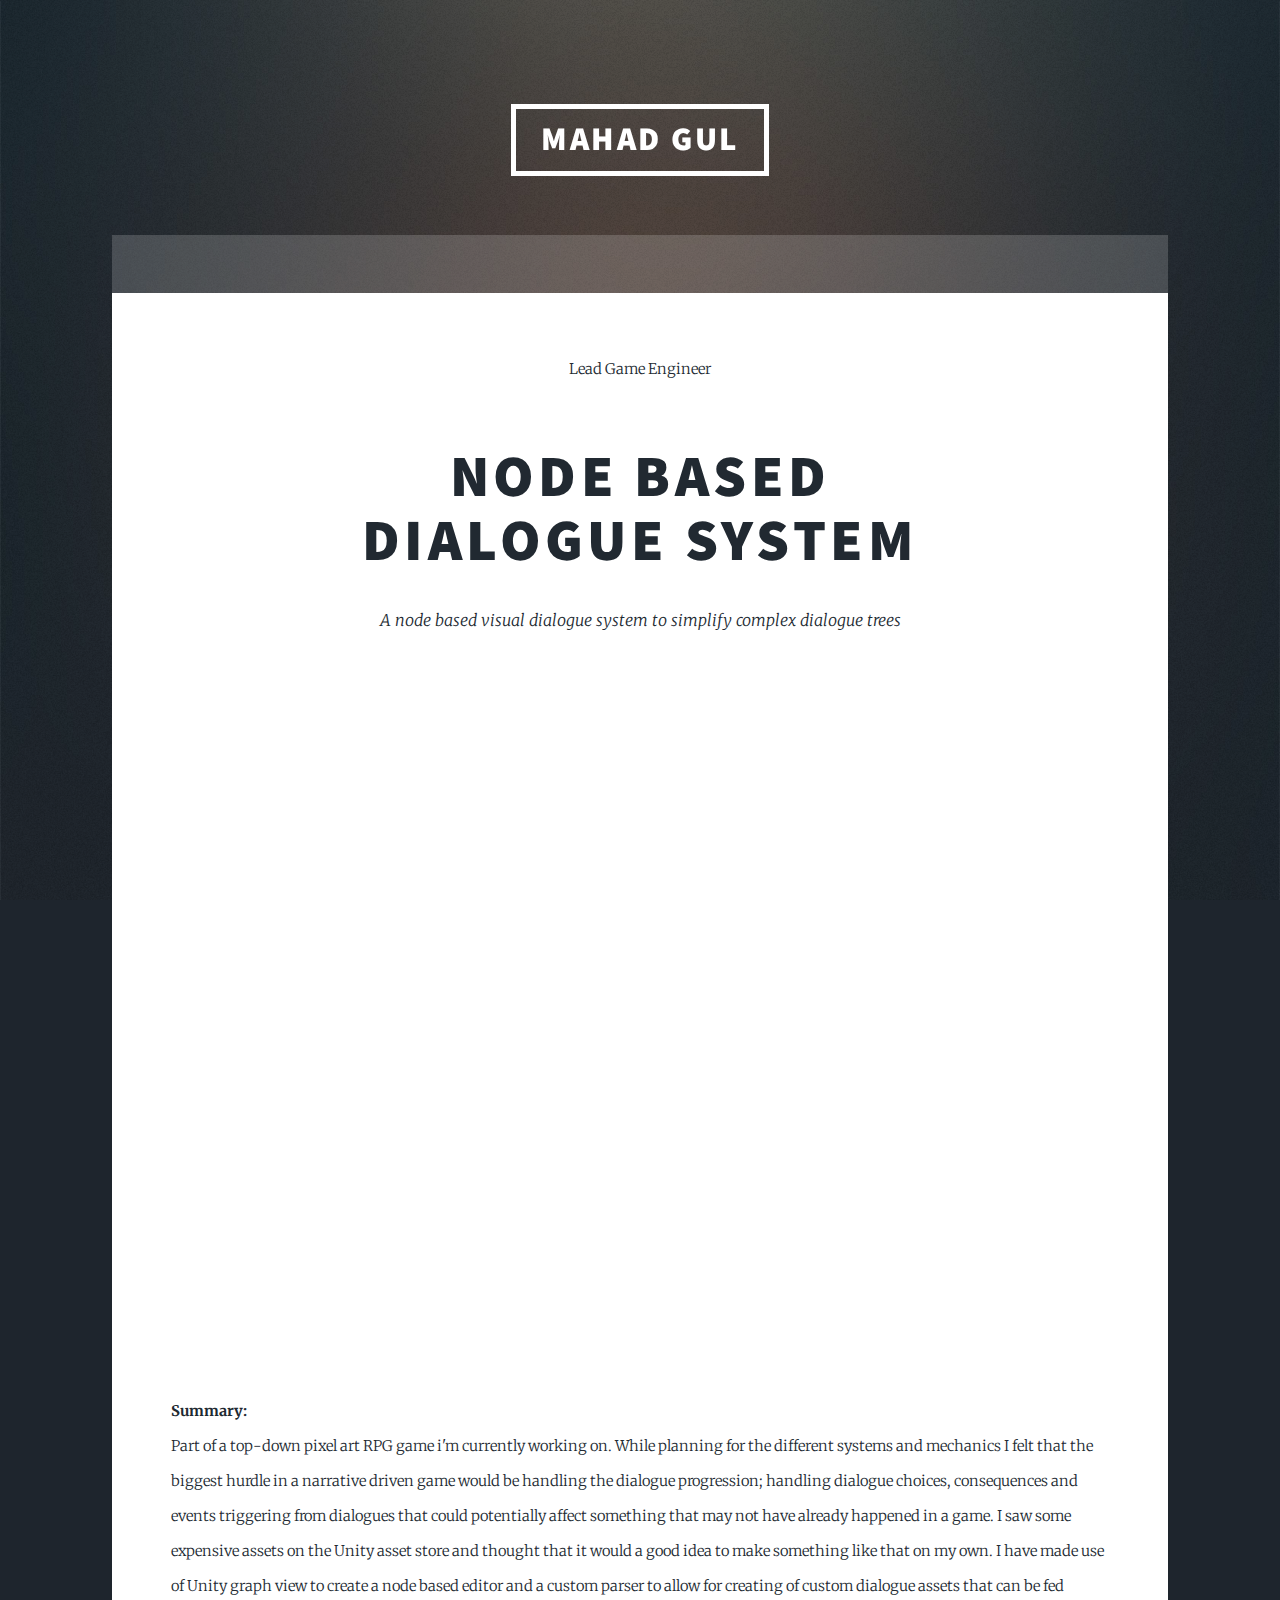
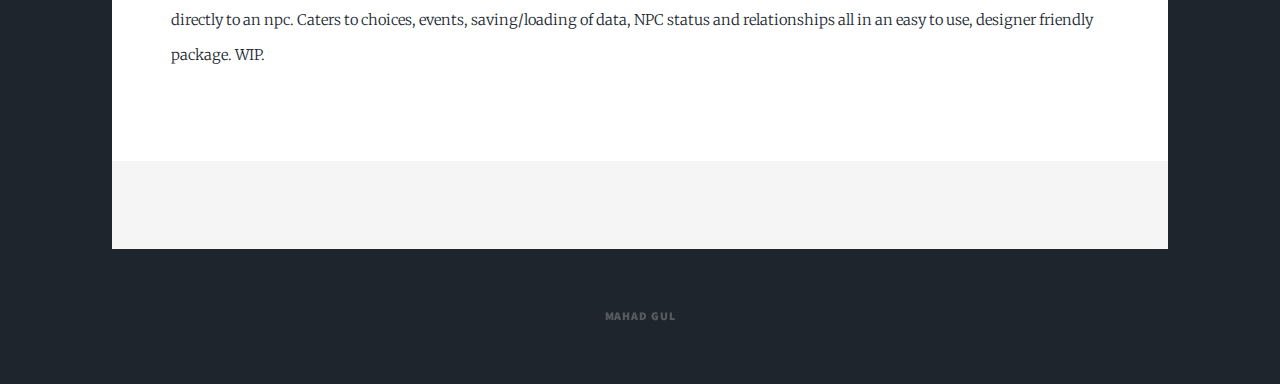
<file: DialogueSystem.html>
<!DOCTYPE HTML>
<html>
	<head>
		<title>Dialogue System</title>
		<meta charset="utf-8" />
		<meta name="viewport" content="width=device-width, initial-scale=1, user-scalable=no" />
		<link rel="stylesheet" href="assets/css/main.css" />
		<noscript><link rel="stylesheet" href="assets/css/noscript.css" /></noscript>
	</head>
	<body class="is-preload">

		<!-- Wrapper -->
			<div id="wrapper">

				<!-- Header -->
					<header id="header">
						<a href="index.html" class="logo">Mahad Gul</a>
					</header>

				<!-- Nav -->
					<nav id="nav">
						<ul class="links">
		
						</ul>
						<ul class="icons">
						</ul>
					</nav>

				<!-- Main -->
					<div id="main">

						<!-- Post -->
							<section class="post">
								<header class="major">
									<span class ="date">Lead Game Engineer</span>
									<h1>Node Based<br/>
									Dialogue System</h1>
									<p>A node based visual dialogue system to simplify complex dialogue trees</p>
								</header>
								<div class="image main video">
									<iframe width="100%" height="540" src="https://www.youtube.com/embed/-EtFbXB0LN8" allowfullscreen></iframe>
								</div>
								<p>
									<p class="headingtext">Summary:</p>
									Part of a top-down pixel art RPG game i'm currently working on. While planning for the different systems and mechanics I felt that the biggest hurdle in a narrative driven game would be handling the dialogue progression; handling dialogue choices, consequences and events triggering from dialogues that could potentially affect something that may not have already happened in a game. I saw some expensive assets on the Unity asset store and thought that it would a good idea to make something like that on my own. I have made use of Unity graph view to create a node based editor and a custom parser to allow for creating of custom dialogue assets that can be fed directly to an npc. Caters to choices, events, saving/loading of data, NPC status and relationships all in an easy to use, designer friendly package. WIP. 
								</p>
									
							
					
						
									
									
									
									
									
									
									
									
	
								
							</section>

					</div>

				<!-- Footer -->
					<footer id="footer">
						<section>
							
						</section>
					</footer>

				<!-- Copyright -->
					<div id="copyright">
						<ul><li>Mahad Gul</li></ul>
					</div>

			</div>

		<!-- Scripts -->
			<script src="assets/js/jquery.min.js"></script>
			<script src="assets/js/jquery.scrollex.min.js"></script>
			<script src="assets/js/jquery.scrolly.min.js"></script>
			<script src="assets/js/browser.min.js"></script>
			<script src="assets/js/breakpoints.min.js"></script>
			<script src="assets/js/util.js"></script>
			<script src="assets/js/main.js"></script>

	</body>
</html>
</file>
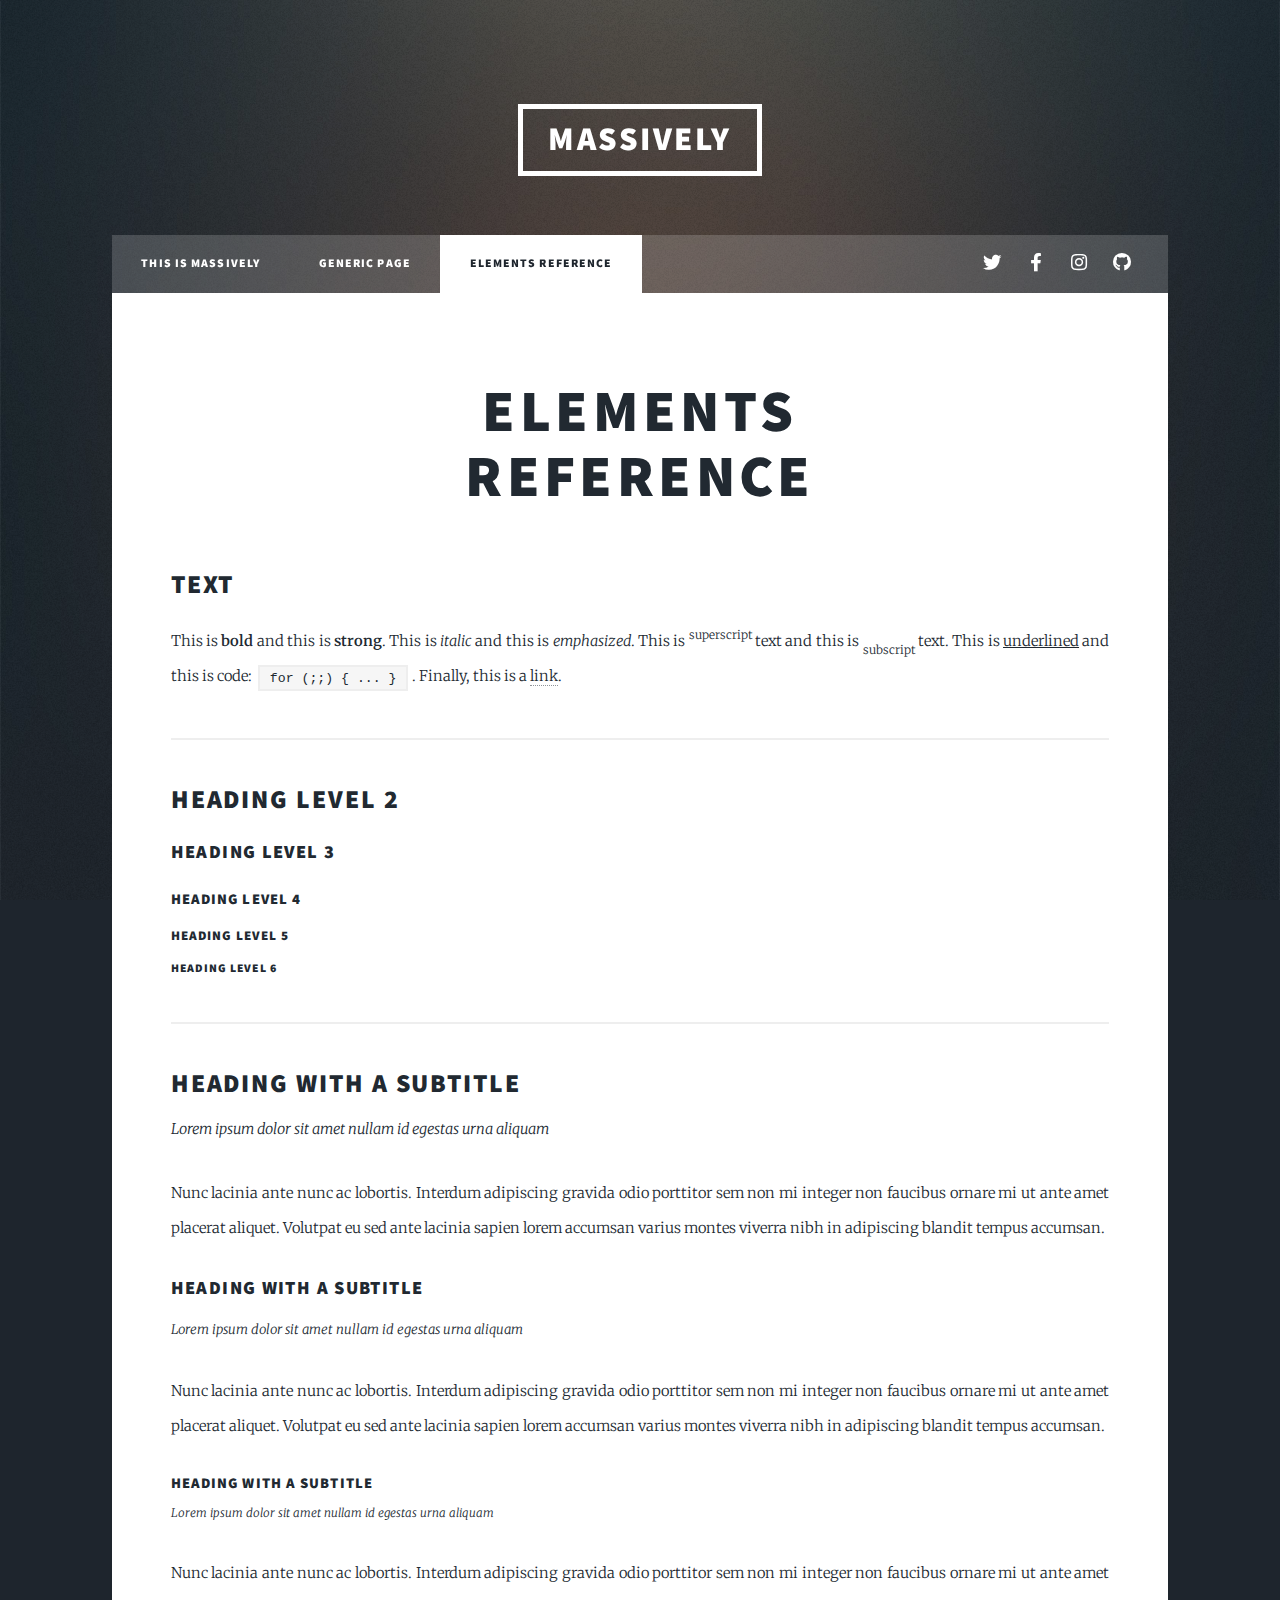
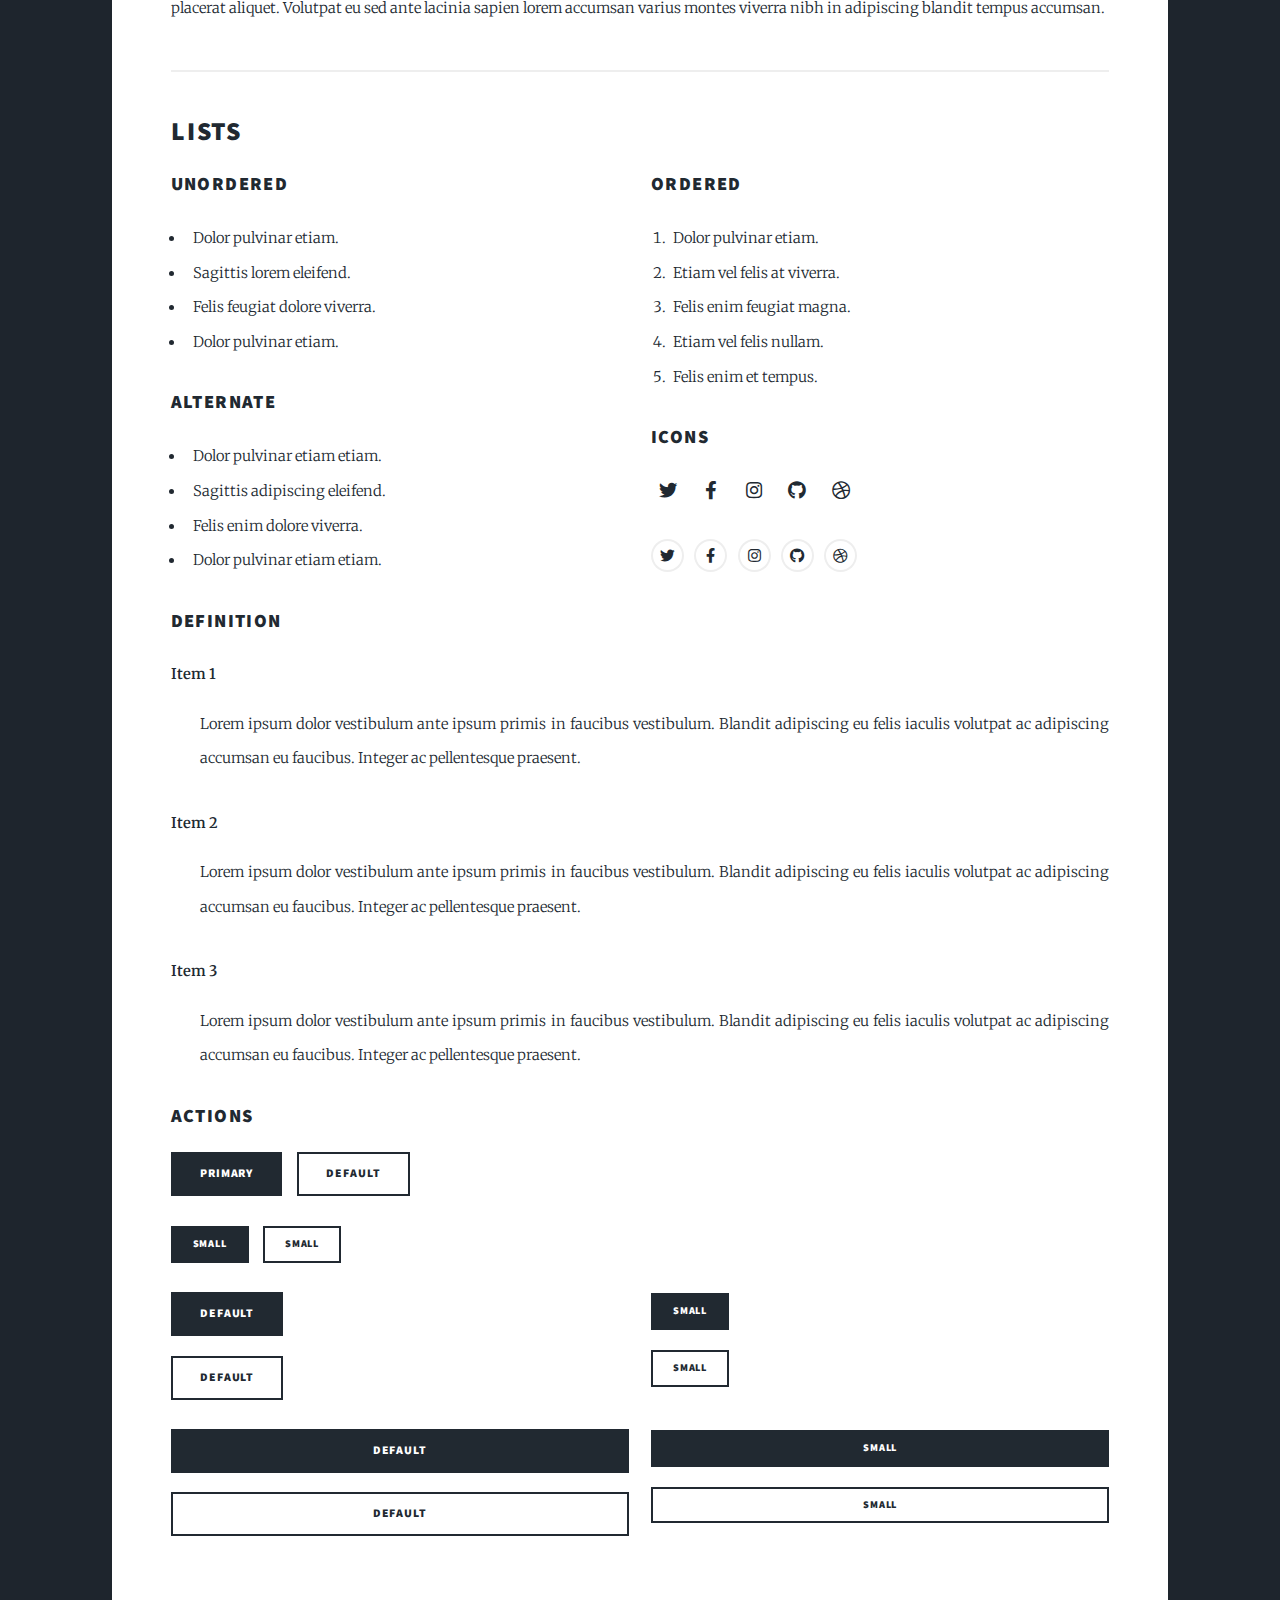
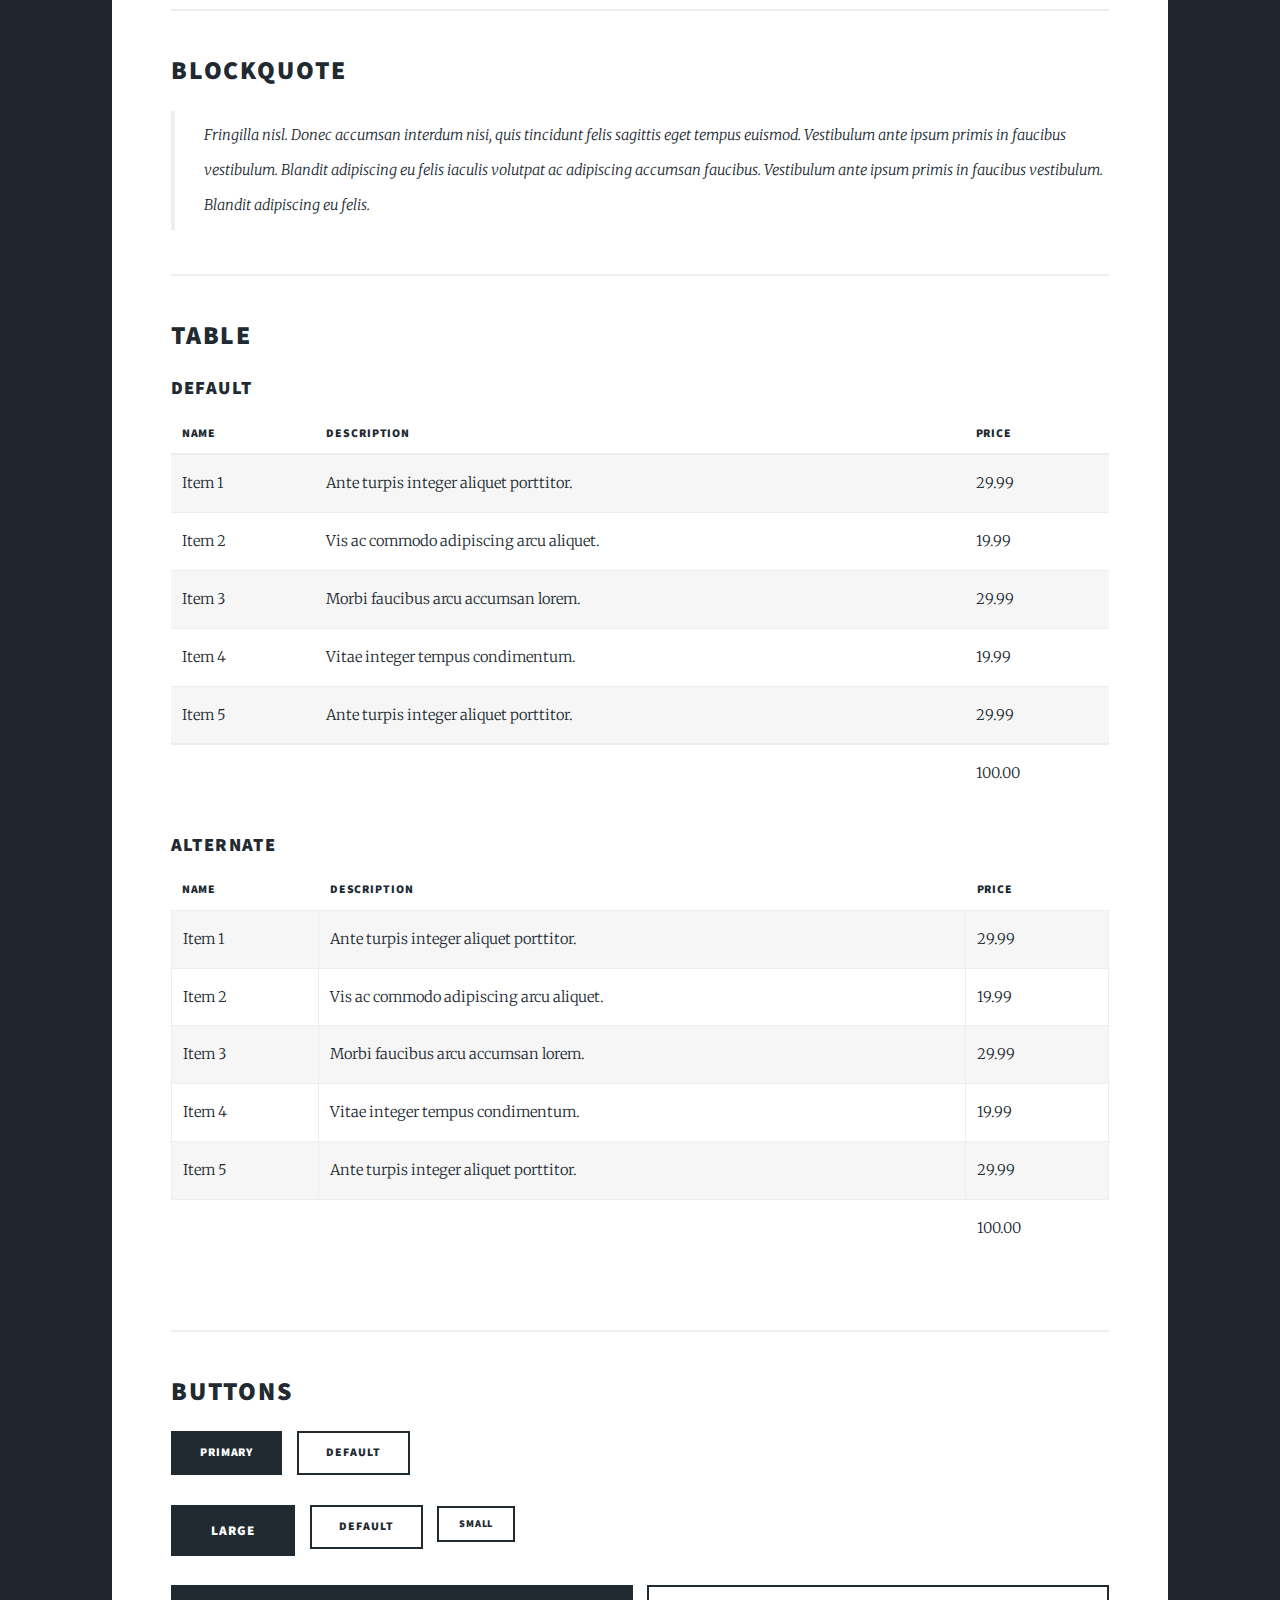
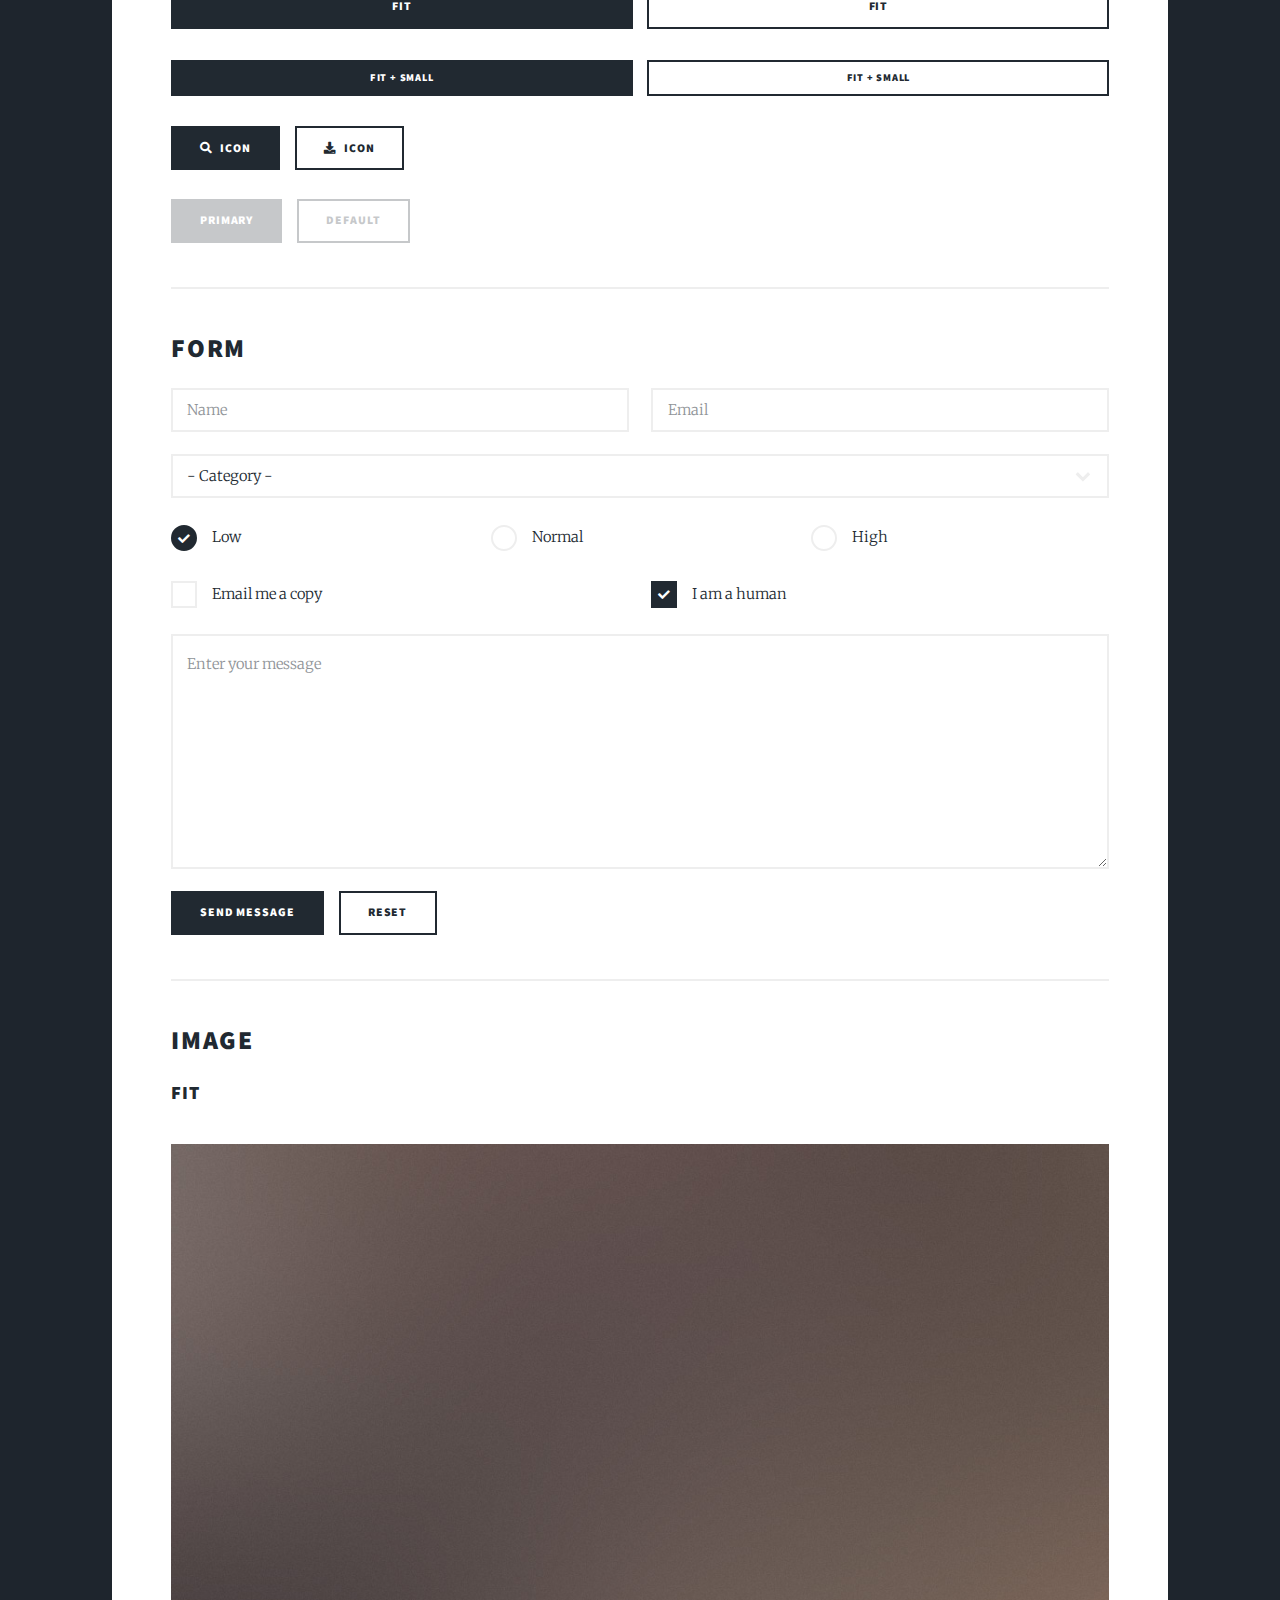
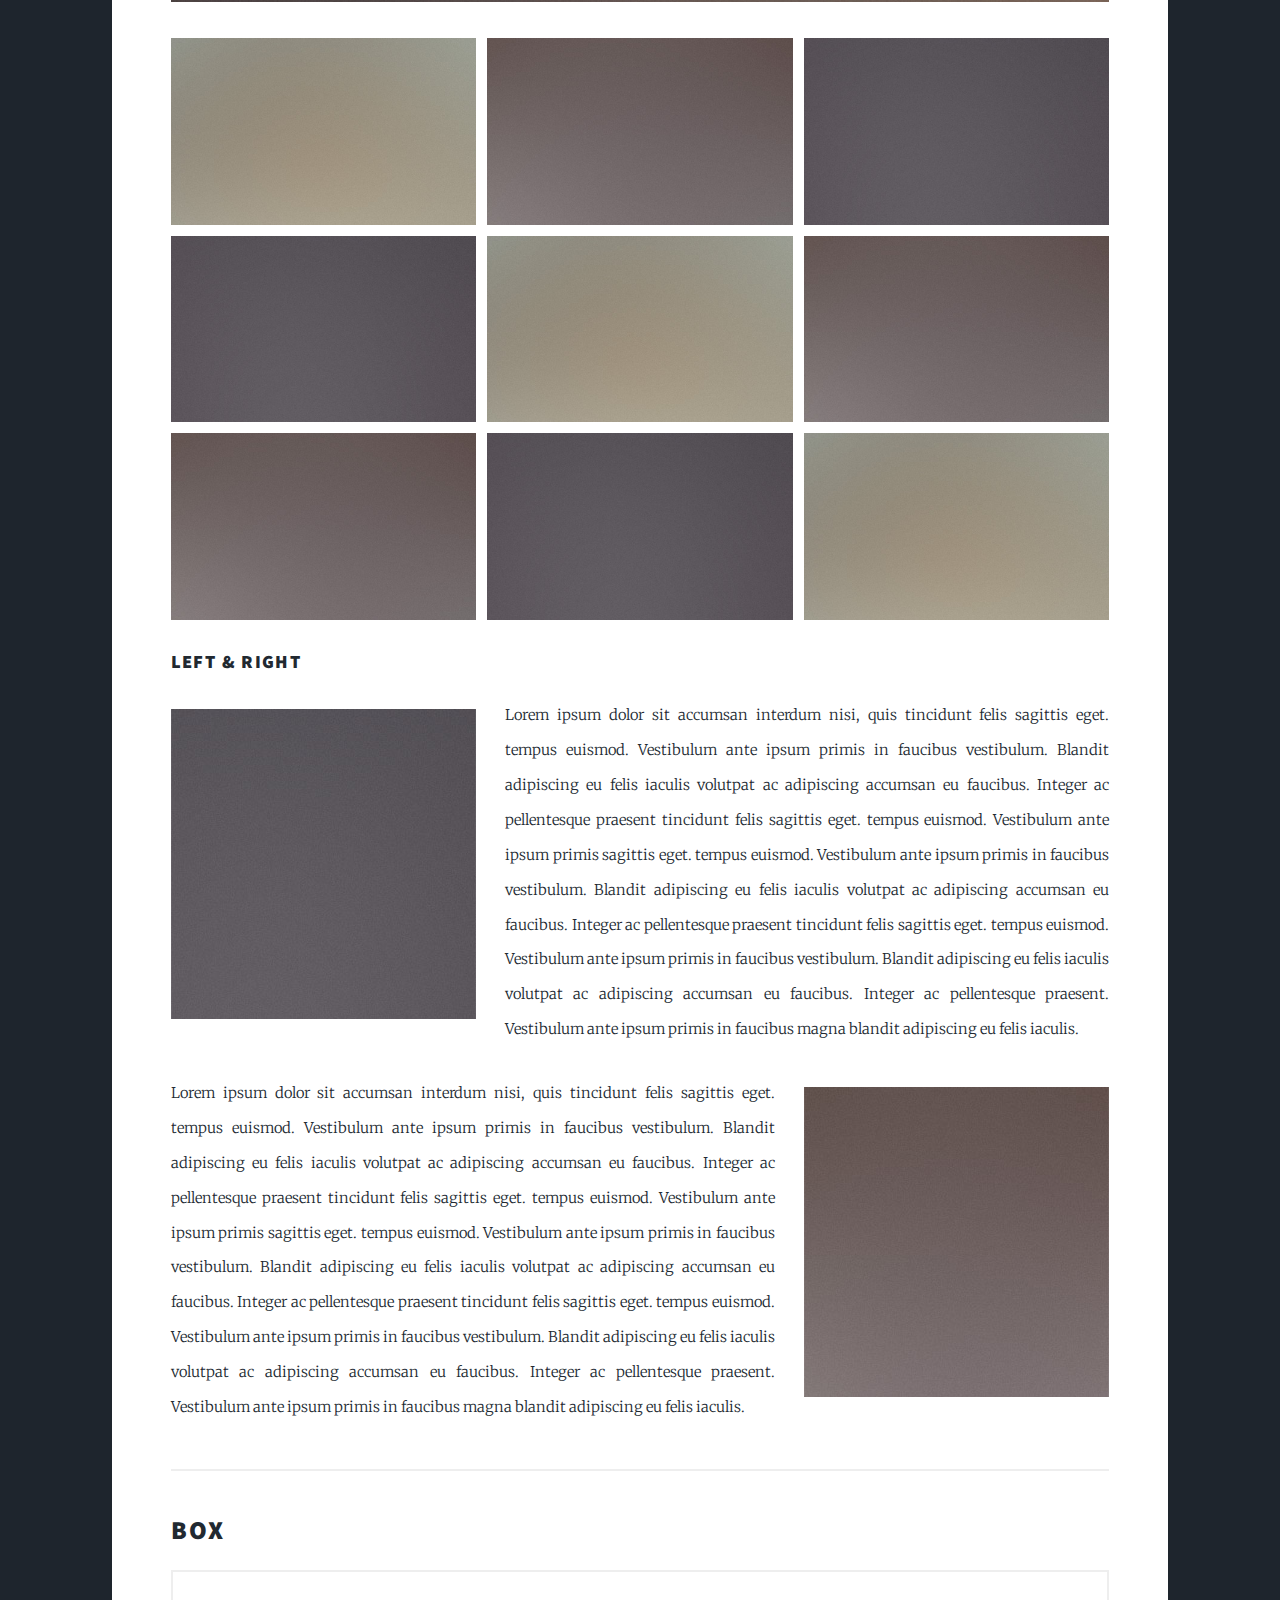
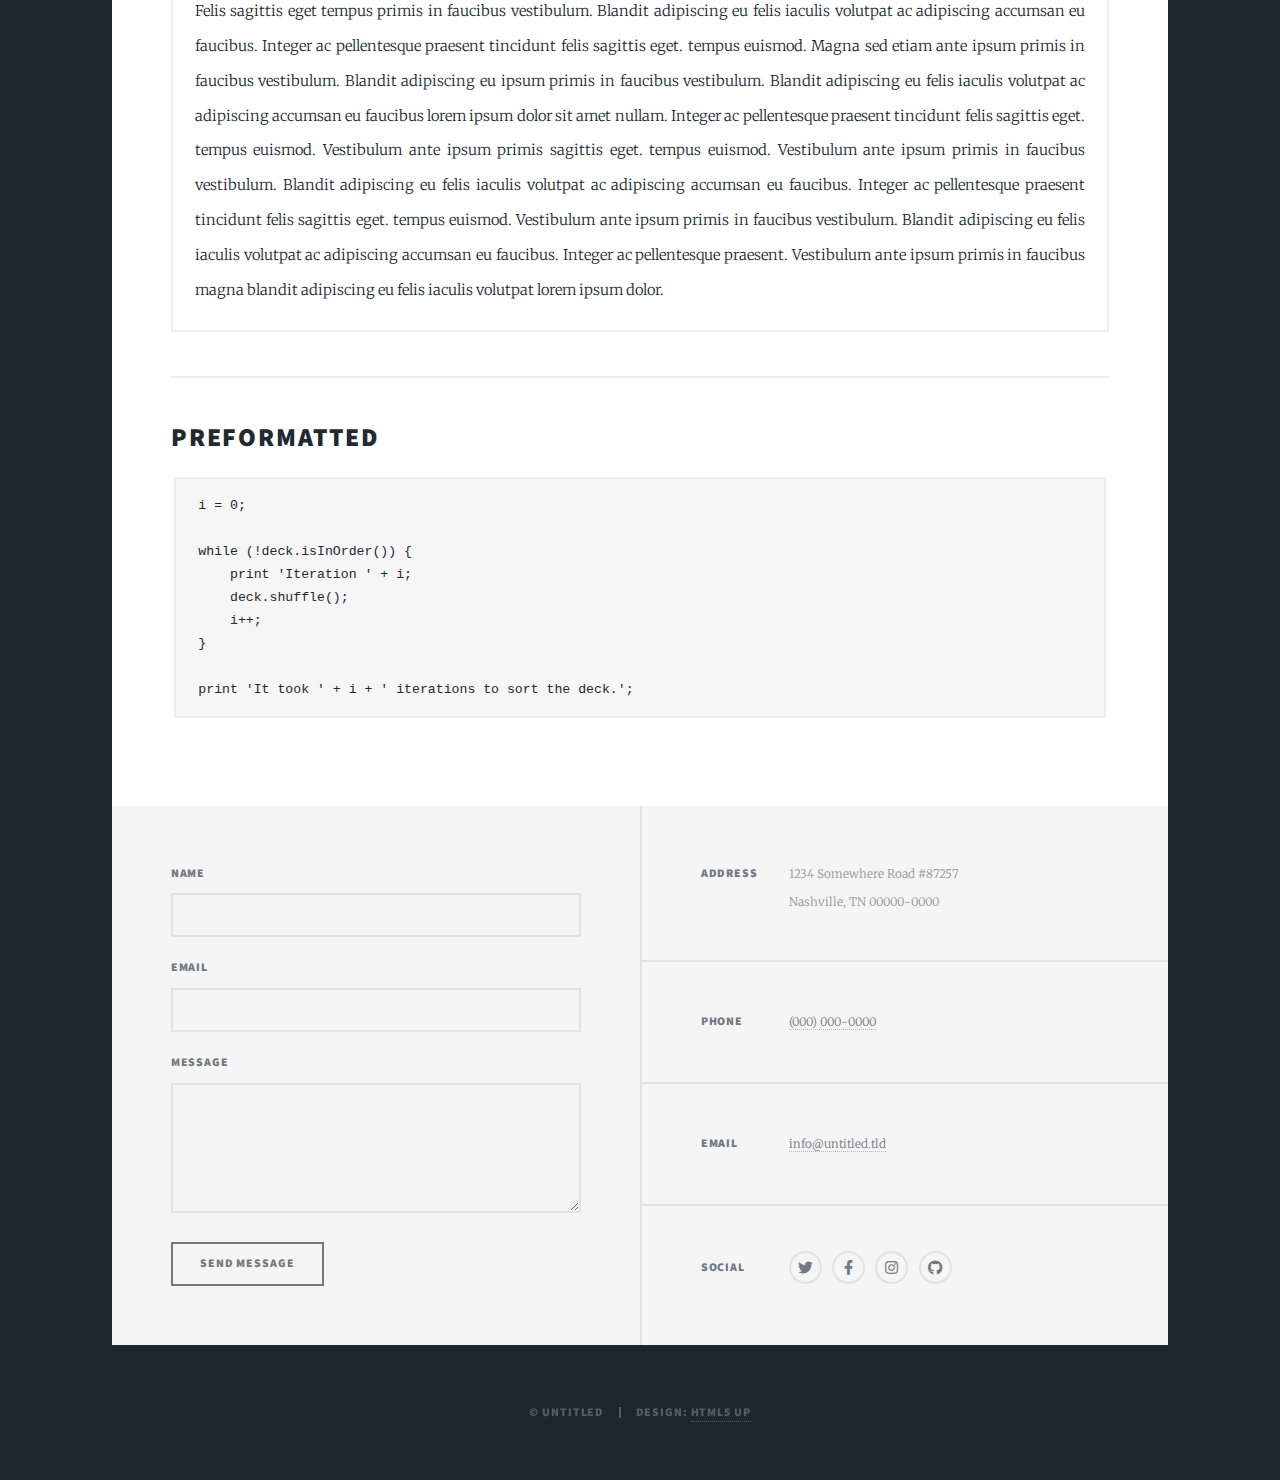
<file: elements.html>
<!DOCTYPE HTML>
<!--
	Massively by HTML5 UP
	html5up.net | @ajlkn
	Free for personal and commercial use under the CCA 3.0 license (html5up.net/license)
-->
<html>
	<head>
		<title>Elements Reference - Massively by HTML5 UP</title>
		<meta charset="utf-8" />
		<meta name="viewport" content="width=device-width, initial-scale=1, user-scalable=no" />
		<link rel="stylesheet" href="assets/css/main.css" />
		<noscript><link rel="stylesheet" href="assets/css/noscript.css" /></noscript>
	</head>
	<body class="is-preload">

		<!-- Wrapper -->
			<div id="wrapper">

				<!-- Header -->
					<header id="header">
						<a href="index.html" class="logo">Massively</a>
					</header>

				<!-- Nav -->
					<nav id="nav">
						<ul class="links">
							<li><a href="index.html">This is Massively</a></li>
							<li><a href="generic.html">Generic Page</a></li>
							<li class="active"><a href="elements.html">Elements Reference</a></li>
						</ul>
						<ul class="icons">
							<li><a href="#" class="icon brands fa-twitter"><span class="label">Twitter</span></a></li>
							<li><a href="#" class="icon brands fa-facebook-f"><span class="label">Facebook</span></a></li>
							<li><a href="#" class="icon brands fa-instagram"><span class="label">Instagram</span></a></li>
							<li><a href="#" class="icon brands fa-github"><span class="label">GitHub</span></a></li>
						</ul>
					</nav>

				<!-- Main -->
					<div id="main">

						<!-- Post -->
							<section class="post">
								<header class="major">
									<h1>Elements<br />
									Reference</h1>
								</header>

								<!-- Text stuff -->
									<h2>Text</h2>
									<p>This is <b>bold</b> and this is <strong>strong</strong>. This is <i>italic</i> and this is <em>emphasized</em>.
									This is <sup>superscript</sup> text and this is <sub>subscript</sub> text.
									This is <u>underlined</u> and this is code: <code>for (;;) { ... }</code>.
									Finally, this is a <a href="#">link</a>.</p>
									<hr />
									<h2>Heading Level 2</h2>
									<h3>Heading Level 3</h3>
									<h4>Heading Level 4</h4>
									<h5>Heading Level 5</h5>
									<h6>Heading Level 6</h6>
									<hr />
									<header>
										<h2>Heading with a Subtitle</h2>
										<p>Lorem ipsum dolor sit amet nullam id egestas urna aliquam</p>
									</header>
									<p>Nunc lacinia ante nunc ac lobortis. Interdum adipiscing gravida odio porttitor sem non mi integer non faucibus ornare mi ut ante amet placerat aliquet. Volutpat eu sed ante lacinia sapien lorem accumsan varius montes viverra nibh in adipiscing blandit tempus accumsan.</p>
									<header>
										<h3>Heading with a Subtitle</h3>
										<p>Lorem ipsum dolor sit amet nullam id egestas urna aliquam</p>
									</header>
									<p>Nunc lacinia ante nunc ac lobortis. Interdum adipiscing gravida odio porttitor sem non mi integer non faucibus ornare mi ut ante amet placerat aliquet. Volutpat eu sed ante lacinia sapien lorem accumsan varius montes viverra nibh in adipiscing blandit tempus accumsan.</p>
									<header>
										<h4>Heading with a Subtitle</h4>
										<p>Lorem ipsum dolor sit amet nullam id egestas urna aliquam</p>
									</header>
									<p>Nunc lacinia ante nunc ac lobortis. Interdum adipiscing gravida odio porttitor sem non mi integer non faucibus ornare mi ut ante amet placerat aliquet. Volutpat eu sed ante lacinia sapien lorem accumsan varius montes viverra nibh in adipiscing blandit tempus accumsan.</p>

									<hr />

								<!-- Lists -->
									<h2>Lists</h2>
									<div class="row">
										<div class="col-6 col-12-small">

											<h3>Unordered</h3>
											<ul>
												<li>Dolor pulvinar etiam.</li>
												<li>Sagittis lorem eleifend.</li>
												<li>Felis feugiat dolore viverra.</li>
												<li>Dolor pulvinar etiam.</li>
											</ul>

											<h3>Alternate</h3>
											<ul class="alt">
												<li>Dolor pulvinar etiam etiam.</li>
												<li>Sagittis adipiscing eleifend.</li>
												<li>Felis enim dolore viverra.</li>
												<li>Dolor pulvinar etiam etiam.</li>
											</ul>

										</div>
										<div class="col-6 col-12-small">

											<h3>Ordered</h3>
											<ol>
												<li>Dolor pulvinar etiam.</li>
												<li>Etiam vel felis at viverra.</li>
												<li>Felis enim feugiat magna.</li>
												<li>Etiam vel felis nullam.</li>
												<li>Felis enim et tempus.</li>
											</ol>

											<h3>Icons</h3>
											<ul class="icons">
												<li><a href="#" class="icon brands fa-twitter"><span class="label">Twitter</span></a></li>
												<li><a href="#" class="icon brands fa-facebook-f"><span class="label">Facebook</span></a></li>
												<li><a href="#" class="icon brands fa-instagram"><span class="label">Instagram</span></a></li>
												<li><a href="#" class="icon brands fa-github"><span class="label">Github</span></a></li>
												<li><a href="#" class="icon brands fa-dribbble"><span class="label">Dribbble</span></a></li>
											</ul>
											<ul class="icons alt">
												<li><a href="#" class="icon brands alt fa-twitter"><span class="label">Twitter</span></a></li>
												<li><a href="#" class="icon brands alt fa-facebook-f"><span class="label">Facebook</span></a></li>
												<li><a href="#" class="icon brands alt fa-instagram"><span class="label">Instagram</span></a></li>
												<li><a href="#" class="icon brands alt fa-github"><span class="label">Github</span></a></li>
												<li><a href="#" class="icon brands alt fa-dribbble"><span class="label">Dribbble</span></a></li>
											</ul>

										</div>
									</div>
									<h3>Definition</h3>
									<dl>
										<dt>Item 1</dt>
										<dd>
											<p>Lorem ipsum dolor vestibulum ante ipsum primis in faucibus vestibulum. Blandit adipiscing eu felis iaculis volutpat ac adipiscing accumsan eu faucibus. Integer ac pellentesque praesent.</p>
										</dd>
										<dt>Item 2</dt>
										<dd>
											<p>Lorem ipsum dolor vestibulum ante ipsum primis in faucibus vestibulum. Blandit adipiscing eu felis iaculis volutpat ac adipiscing accumsan eu faucibus. Integer ac pellentesque praesent.</p>
										</dd>
										<dt>Item 3</dt>
										<dd>
											<p>Lorem ipsum dolor vestibulum ante ipsum primis in faucibus vestibulum. Blandit adipiscing eu felis iaculis volutpat ac adipiscing accumsan eu faucibus. Integer ac pellentesque praesent.</p>
										</dd>
									</dl>

									<h3>Actions</h3>
									<ul class="actions">
										<li><a href="#" class="button primary">Primary</a></li>
										<li><a href="#" class="button">Default</a></li>
									</ul>
									<ul class="actions small">
										<li><a href="#" class="button primary small">Small</a></li>
										<li><a href="#" class="button small">Small</a></li>
									</ul>
									<div class="row">
										<div class="col-6 col-12-small">
											<ul class="actions stacked">
												<li><a href="#" class="button primary">Default</a></li>
												<li><a href="#" class="button">Default</a></li>
											</ul>
										</div>
										<div class="col-6 col-12-small">
											<ul class="actions stacked">
												<li><a href="#" class="button primary small">Small</a></li>
												<li><a href="#" class="button small">Small</a></li>
											</ul>
										</div>
									</div>
									<div class="row">
										<div class="col-6 col-12-small">
											<ul class="actions stacked">
												<li><a href="#" class="button primary fit">Default</a></li>
												<li><a href="#" class="button fit">Default</a></li>
											</ul>
										</div>
										<div class="col-6 col-12-small">
											<ul class="actions stacked">
												<li><a href="#" class="button primary small fit">Small</a></li>
												<li><a href="#" class="button small fit">Small</a></li>
											</ul>
										</div>
									</div>

									<hr />

								<!-- Blockquote -->
									<h2>Blockquote</h2>
									<blockquote>Fringilla nisl. Donec accumsan interdum nisi, quis tincidunt felis sagittis eget tempus euismod. Vestibulum ante ipsum primis in faucibus vestibulum. Blandit adipiscing eu felis iaculis volutpat ac adipiscing accumsan faucibus. Vestibulum ante ipsum primis in faucibus vestibulum. Blandit adipiscing eu felis.</blockquote>

									<hr />

								<!-- Table -->
									<h2>Table</h2>

									<h3>Default</h3>
									<div class="table-wrapper">
										<table>
											<thead>
												<tr>
													<th>Name</th>
													<th>Description</th>
													<th>Price</th>
												</tr>
											</thead>
											<tbody>
												<tr>
													<td>Item 1</td>
													<td>Ante turpis integer aliquet porttitor.</td>
													<td>29.99</td>
												</tr>
												<tr>
													<td>Item 2</td>
													<td>Vis ac commodo adipiscing arcu aliquet.</td>
													<td>19.99</td>
												</tr>
												<tr>
													<td>Item 3</td>
													<td> Morbi faucibus arcu accumsan lorem.</td>
													<td>29.99</td>
												</tr>
												<tr>
													<td>Item 4</td>
													<td>Vitae integer tempus condimentum.</td>
													<td>19.99</td>
												</tr>
												<tr>
													<td>Item 5</td>
													<td>Ante turpis integer aliquet porttitor.</td>
													<td>29.99</td>
												</tr>
											</tbody>
											<tfoot>
												<tr>
													<td colspan="2"></td>
													<td>100.00</td>
												</tr>
											</tfoot>
										</table>
									</div>

									<h3>Alternate</h3>
									<div class="table-wrapper">
										<table class="alt">
											<thead>
												<tr>
													<th>Name</th>
													<th>Description</th>
													<th>Price</th>
												</tr>
											</thead>
											<tbody>
												<tr>
													<td>Item 1</td>
													<td>Ante turpis integer aliquet porttitor.</td>
													<td>29.99</td>
												</tr>
												<tr>
													<td>Item 2</td>
													<td>Vis ac commodo adipiscing arcu aliquet.</td>
													<td>19.99</td>
												</tr>
												<tr>
													<td>Item 3</td>
													<td> Morbi faucibus arcu accumsan lorem.</td>
													<td>29.99</td>
												</tr>
												<tr>
													<td>Item 4</td>
													<td>Vitae integer tempus condimentum.</td>
													<td>19.99</td>
												</tr>
												<tr>
													<td>Item 5</td>
													<td>Ante turpis integer aliquet porttitor.</td>
													<td>29.99</td>
												</tr>
											</tbody>
											<tfoot>
												<tr>
													<td colspan="2"></td>
													<td>100.00</td>
												</tr>
											</tfoot>
										</table>
									</div>

									<hr />

								<!-- Buttons -->
									<h2>Buttons</h2>
									<ul class="actions">
										<li><a href="#" class="button primary">Primary</a></li>
										<li><a href="#" class="button">Default</a></li>
									</ul>
									<ul class="actions">
										<li><a href="#" class="button primary large">Large</a></li>
										<li><a href="#" class="button">Default</a></li>
										<li><a href="#" class="button small">Small</a></li>
									</ul>
									<ul class="actions fit">
										<li><a href="#" class="button primary fit">Fit</a></li>
										<li><a href="#" class="button fit">Fit</a></li>
									</ul>
									<ul class="actions fit small">
										<li><a href="#" class="button primary fit small">Fit + Small</a></li>
										<li><a href="#" class="button fit small">Fit + Small</a></li>
									</ul>
									<ul class="actions">
										<li><a href="#" class="button primary icon solid fa-search">Icon</a></li>
										<li><a href="#" class="button icon solid fa-download">Icon</a></li>
									</ul>
									<ul class="actions">
										<li><span class="button primary disabled">Primary</span></li>
										<li><span class="button disabled">Default</span></li>
									</ul>

									<hr />

								<!-- Form -->
									<h2>Form</h2>

									<form method="post" action="#">
										<div class="row gtr-uniform">
											<div class="col-6 col-12-xsmall">
												<input type="text" name="demo-name" id="demo-name" value="" placeholder="Name" />
											</div>
											<div class="col-6 col-12-xsmall">
												<input type="email" name="demo-email" id="demo-email" value="" placeholder="Email" />
											</div>
											<!-- Break -->
											<div class="col-12">
												<select name="demo-category" id="demo-category">
													<option value="">- Category -</option>
													<option value="1">Manufacturing</option>
													<option value="1">Shipping</option>
													<option value="1">Administration</option>
													<option value="1">Human Resources</option>
												</select>
											</div>
											<!-- Break -->
											<div class="col-4 col-12-small">
												<input type="radio" id="demo-priority-low" name="demo-priority" checked>
												<label for="demo-priority-low">Low</label>
											</div>
											<div class="col-4 col-12-small">
												<input type="radio" id="demo-priority-normal" name="demo-priority">
												<label for="demo-priority-normal">Normal</label>
											</div>
											<div class="col-4 col-12-small">
												<input type="radio" id="demo-priority-high" name="demo-priority">
												<label for="demo-priority-high">High</label>
											</div>
											<!-- Break -->
											<div class="col-6 col-12-small">
												<input type="checkbox" id="demo-copy" name="demo-copy">
												<label for="demo-copy">Email me a copy</label>
											</div>
											<div class="col-6 col-12-small">
												<input type="checkbox" id="demo-human" name="demo-human" checked>
												<label for="demo-human">I am a human</label>
											</div>
											<!-- Break -->
											<div class="col-12">
												<textarea name="demo-message" id="demo-message" placeholder="Enter your message" rows="6"></textarea>
											</div>
											<!-- Break -->
											<div class="col-12">
												<ul class="actions">
													<li><input type="submit" value="Send Message" class="primary" /></li>
													<li><input type="reset" value="Reset" /></li>
												</ul>
											</div>
										</div>
									</form>

									<hr />

								<!-- Image -->
									<h2>Image</h2>

									<h3>Fit</h3>
									<span class="image fit"><img src="images/pic01.jpg" alt="" /></span>
									<div class="box alt">
										<div class="row gtr-50 gtr-uniform">
											<div class="col-4"><span class="image fit"><img src="images/pic02.jpg" alt="" /></span></div>
											<div class="col-4"><span class="image fit"><img src="images/pic03.jpg" alt="" /></span></div>
											<div class="col-4"><span class="image fit"><img src="images/pic04.jpg" alt="" /></span></div>
											<!-- Break -->
											<div class="col-4"><span class="image fit"><img src="images/pic04.jpg" alt="" /></span></div>
											<div class="col-4"><span class="image fit"><img src="images/pic02.jpg" alt="" /></span></div>
											<div class="col-4"><span class="image fit"><img src="images/pic03.jpg" alt="" /></span></div>
											<!-- Break -->
											<div class="col-4"><span class="image fit"><img src="images/pic03.jpg" alt="" /></span></div>
											<div class="col-4"><span class="image fit"><img src="images/pic04.jpg" alt="" /></span></div>
											<div class="col-4"><span class="image fit"><img src="images/pic02.jpg" alt="" /></span></div>
										</div>
									</div>

									<h3>Left &amp; Right</h3>
									<p><span class="image left"><img src="images/pic08.jpg" alt="" /></span>Lorem ipsum dolor sit accumsan interdum nisi, quis tincidunt felis sagittis eget. tempus euismod. Vestibulum ante ipsum primis in faucibus vestibulum. Blandit adipiscing eu felis iaculis volutpat ac adipiscing accumsan eu faucibus. Integer ac pellentesque praesent tincidunt felis sagittis eget. tempus euismod. Vestibulum ante ipsum primis sagittis eget. tempus euismod. Vestibulum ante ipsum primis in faucibus vestibulum. Blandit adipiscing eu felis iaculis volutpat ac adipiscing accumsan eu faucibus. Integer ac pellentesque praesent tincidunt felis sagittis eget. tempus euismod. Vestibulum ante ipsum primis in faucibus vestibulum. Blandit adipiscing eu felis iaculis volutpat ac adipiscing accumsan eu faucibus. Integer ac pellentesque praesent. Vestibulum ante ipsum primis in faucibus magna blandit adipiscing eu felis iaculis.</p>
									<p><span class="image right"><img src="images/pic09.jpg" alt="" /></span>Lorem ipsum dolor sit accumsan interdum nisi, quis tincidunt felis sagittis eget. tempus euismod. Vestibulum ante ipsum primis in faucibus vestibulum. Blandit adipiscing eu felis iaculis volutpat ac adipiscing accumsan eu faucibus. Integer ac pellentesque praesent tincidunt felis sagittis eget. tempus euismod. Vestibulum ante ipsum primis sagittis eget. tempus euismod. Vestibulum ante ipsum primis in faucibus vestibulum. Blandit adipiscing eu felis iaculis volutpat ac adipiscing accumsan eu faucibus. Integer ac pellentesque praesent tincidunt felis sagittis eget. tempus euismod. Vestibulum ante ipsum primis in faucibus vestibulum. Blandit adipiscing eu felis iaculis volutpat ac adipiscing accumsan eu faucibus. Integer ac pellentesque praesent. Vestibulum ante ipsum primis in faucibus magna blandit adipiscing eu felis iaculis.</p>

									<hr />

								<!-- Box -->
									<h2>Box</h2>
									<div class="box">
										<p>Felis sagittis eget tempus primis in faucibus vestibulum. Blandit adipiscing eu felis iaculis volutpat ac adipiscing accumsan eu faucibus. Integer ac pellentesque praesent tincidunt felis sagittis eget. tempus euismod. Magna sed etiam ante ipsum primis in faucibus vestibulum. Blandit adipiscing eu ipsum primis in faucibus vestibulum. Blandit adipiscing eu felis iaculis volutpat ac adipiscing accumsan eu faucibus lorem ipsum dolor sit amet nullam. Integer ac pellentesque praesent tincidunt felis sagittis eget. tempus euismod. Vestibulum ante ipsum primis sagittis eget. tempus euismod. Vestibulum ante ipsum primis in faucibus vestibulum. Blandit adipiscing eu felis iaculis volutpat ac adipiscing accumsan eu faucibus. Integer ac pellentesque praesent tincidunt felis sagittis eget. tempus euismod. Vestibulum ante ipsum primis in faucibus vestibulum. Blandit adipiscing eu felis iaculis volutpat ac adipiscing accumsan eu faucibus. Integer ac pellentesque praesent. Vestibulum ante ipsum primis in faucibus magna blandit adipiscing eu felis iaculis volutpat lorem ipsum dolor.</p>
									</div>

									<hr />

								<!-- Preformatted Code -->
									<h2>Preformatted</h2>
									<pre><code>i = 0;

while (!deck.isInOrder()) {
    print 'Iteration ' + i;
    deck.shuffle();
    i++;
}

print 'It took ' + i + ' iterations to sort the deck.';
</code></pre>

							</section>

					</div>

				<!-- Footer -->
					<footer id="footer">
						<section>
							<form method="post" action="#">
								<div class="fields">
									<div class="field">
										<label for="name">Name</label>
										<input type="text" name="name" id="name" />
									</div>
									<div class="field">
										<label for="email">Email</label>
										<input type="text" name="email" id="email" />
									</div>
									<div class="field">
										<label for="message">Message</label>
										<textarea name="message" id="message" rows="3"></textarea>
									</div>
								</div>
								<ul class="actions">
									<li><input type="submit" value="Send Message" /></li>
								</ul>
							</form>
						</section>
						<section class="split contact">
							<section class="alt">
								<h3>Address</h3>
								<p>1234 Somewhere Road #87257<br />
								Nashville, TN 00000-0000</p>
							</section>
							<section>
								<h3>Phone</h3>
								<p><a href="#">(000) 000-0000</a></p>
							</section>
							<section>
								<h3>Email</h3>
								<p><a href="#">info@untitled.tld</a></p>
							</section>
							<section>
								<h3>Social</h3>
								<ul class="icons alt">
									<li><a href="#" class="icon brands alt fa-twitter"><span class="label">Twitter</span></a></li>
									<li><a href="#" class="icon brands alt fa-facebook-f"><span class="label">Facebook</span></a></li>
									<li><a href="#" class="icon brands alt fa-instagram"><span class="label">Instagram</span></a></li>
									<li><a href="#" class="icon brands alt fa-github"><span class="label">GitHub</span></a></li>
								</ul>
							</section>
						</section>
					</footer>

				<!-- Copyright -->
					<div id="copyright">
						<ul><li>&copy; Untitled</li><li>Design: <a href="https://html5up.net">HTML5 UP</a></li></ul>
					</div>

			</div>

		<!-- Scripts -->
			<script src="assets/js/jquery.min.js"></script>
			<script src="assets/js/jquery.scrollex.min.js"></script>
			<script src="assets/js/jquery.scrolly.min.js"></script>
			<script src="assets/js/browser.min.js"></script>
			<script src="assets/js/breakpoints.min.js"></script>
			<script src="assets/js/util.js"></script>
			<script src="assets/js/main.js"></script>

	</body>
</html>
</file>
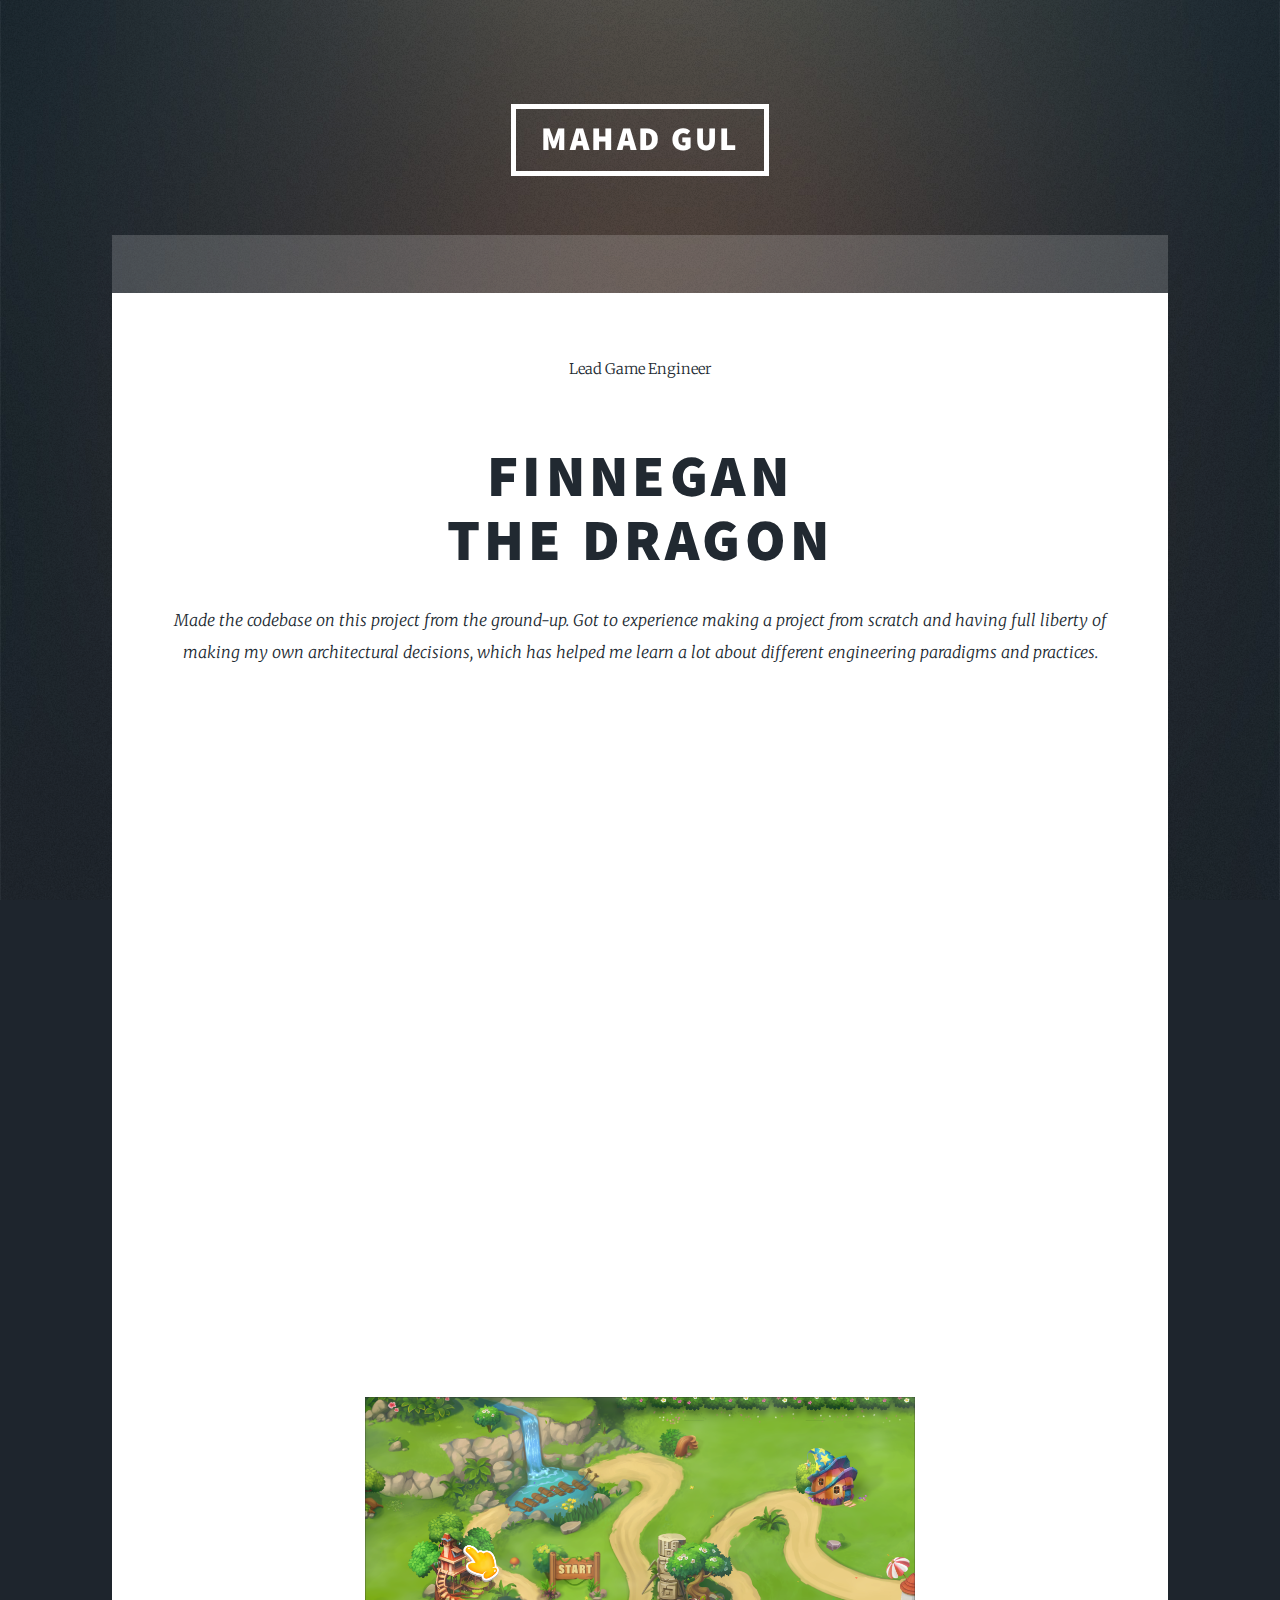
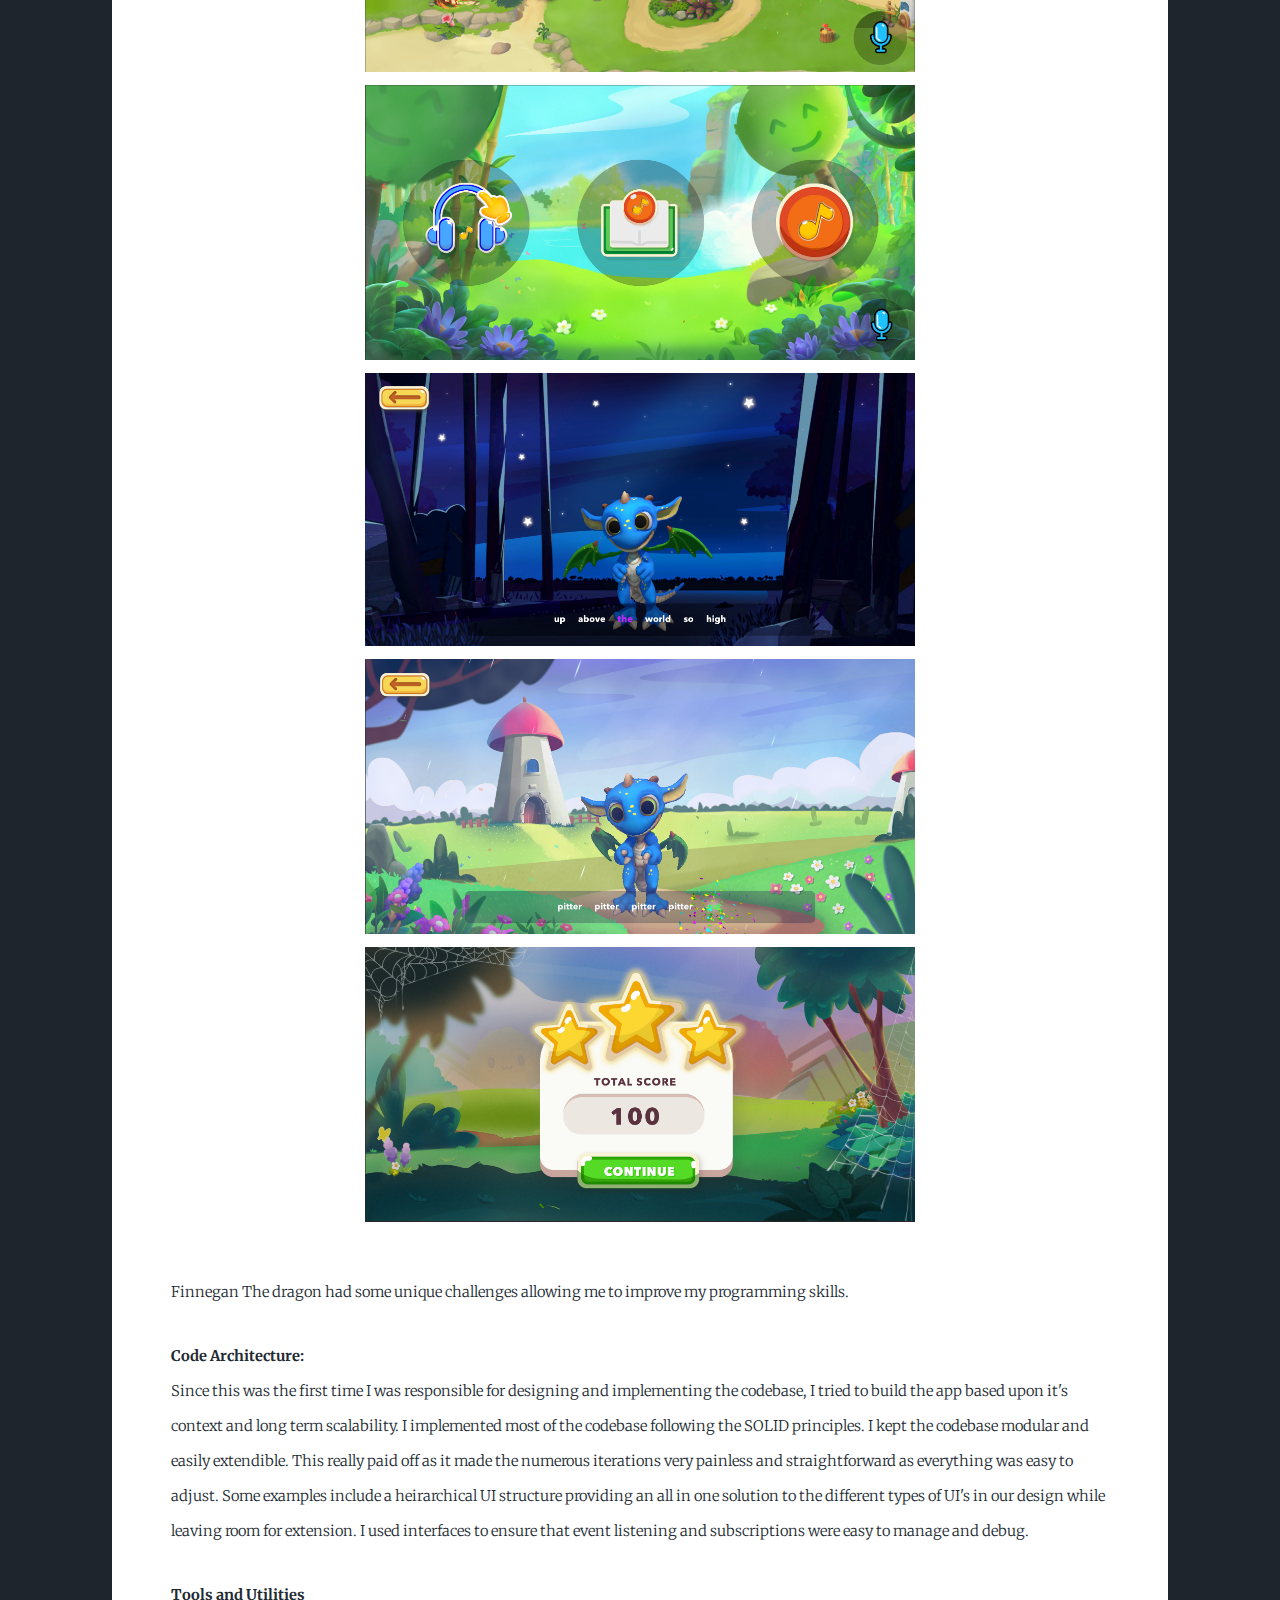
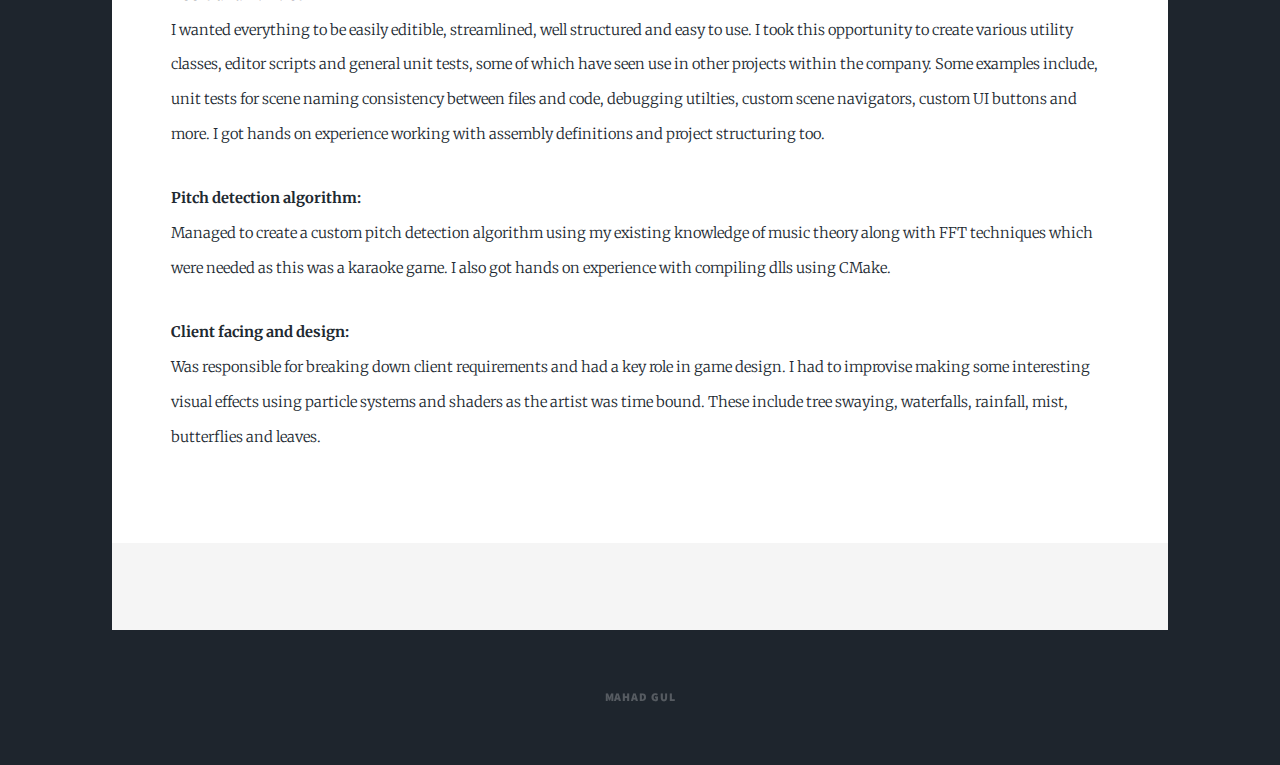
<file: Finnegan.html>
<!DOCTYPE HTML>
<html>
	<head>
		<title>Finnegan The Dragon</title>
		<meta charset="utf-8" />
		<meta name="viewport" content="width=device-width, initial-scale=1, user-scalable=no" />
		<link rel="stylesheet" href="assets/css/main.css" />
		<noscript><link rel="stylesheet" href="assets/css/noscript.css" /></noscript>
	</head>
	<body class="is-preload">

		<!-- Wrapper -->
			<div id="wrapper">

				<!-- Header -->
					<header id="header">
						<a href="index.html" class="logo">Mahad Gul</a>
					</header>

				<!-- Nav -->
					<nav id="nav">
						<ul class="links">
		
						</ul>
						<ul class="icons">
						</ul>
					</nav>

				<!-- Main -->
					<div id="main">

						<!-- Post -->
							<section class="post">
								<header class="major">
									<span class ="date">Lead Game Engineer</span>
									<h1>Finnegan<br/>
									The Dragon</h1>
									<p>Made the codebase on this project from the ground-up. Got to experience making a project from scratch and having full liberty of making my own architectural decisions, which has helped me learn a lot about different engineering paradigms and practices.</p>
								</header>
								<div class="image main video">
									<iframe width="100%" height="540" src="https://www.youtube.com/embed/-EXXuJklaqw" allowfullscreen></iframe>
								</div>

								<div id="storeholder">
									<img class ="promoimg" src="images/FinneganMap.png" alt="" />
									<img class ="promoimg" src="images/FinneganModes.png" alt="" />
									<img class ="promoimg" src="images/FinneganListen.png" alt="" />
									<img class ="promoimg" src="images/FinneganParticles.png" alt="" />
									<img class ="promoimg" src="images/StarFinnegan.png" alt="" />
								</div>

								<p>Finnegan The dragon had some unique challenges allowing me to improve my programming skills.</p>

								<p>
									<p class="headingtext">Code Architecture:</p>
									Since this was the first time I was responsible for designing and implementing the codebase, I tried to build the app based upon it's context and long term scalability. I implemented most of the codebase following the SOLID principles. I kept the codebase modular and easily extendible. This really paid off as it made the numerous iterations very painless and straightforward as everything was easy to adjust. Some examples include a heirarchical UI structure providing an all in one solution to the different types of UI's in our design while leaving room for extension. I used interfaces to ensure that event listening and subscriptions were easy to manage and debug.
								</p>
									
								<p>
									<p class="headingtext"> Tools and Utilities</p>
									I wanted everything to be easily editible, streamlined, well structured and easy to use. I took this opportunity to create various utility classes, editor scripts and general unit tests, some of which have seen use in other projects within the company. Some examples include, unit tests for scene naming consistency between files and code, debugging utilties, custom scene navigators, custom UI buttons and more. I got hands on experience working with assembly definitions and project structuring too.
								</p>
									
								<p>
									<p class="headingtext"> Pitch detection algorithm:</p>
									Managed to create a custom pitch detection algorithm using my existing knowledge of music theory along with FFT techniques which were needed as this was a karaoke game. I also got hands on experience with compiling dlls using CMake.
								</p>
								
								<p>
									<p class="headingtext"> Client facing and design:</p>
									Was responsible for breaking down client requirements and had a key role in game design. I had to improvise making some interesting visual effects using particle systems and shaders as the artist was time bound. These include tree swaying, waterfalls, rainfall, mist, butterflies and leaves.
								</p>
					
						
									
									
									
									
									
									
									
									
	
								
							</section>

					</div>

				<!-- Footer -->
					<footer id="footer">
						<section>
							
						</section>
					</footer>

				<!-- Copyright -->
					<div id="copyright">
						<ul><li>Mahad Gul</li></ul>
					</div>

			</div>

		<!-- Scripts -->
			<script src="assets/js/jquery.min.js"></script>
			<script src="assets/js/jquery.scrollex.min.js"></script>
			<script src="assets/js/jquery.scrolly.min.js"></script>
			<script src="assets/js/browser.min.js"></script>
			<script src="assets/js/breakpoints.min.js"></script>
			<script src="assets/js/util.js"></script>
			<script src="assets/js/main.js"></script>

	</body>
</html>
</file>
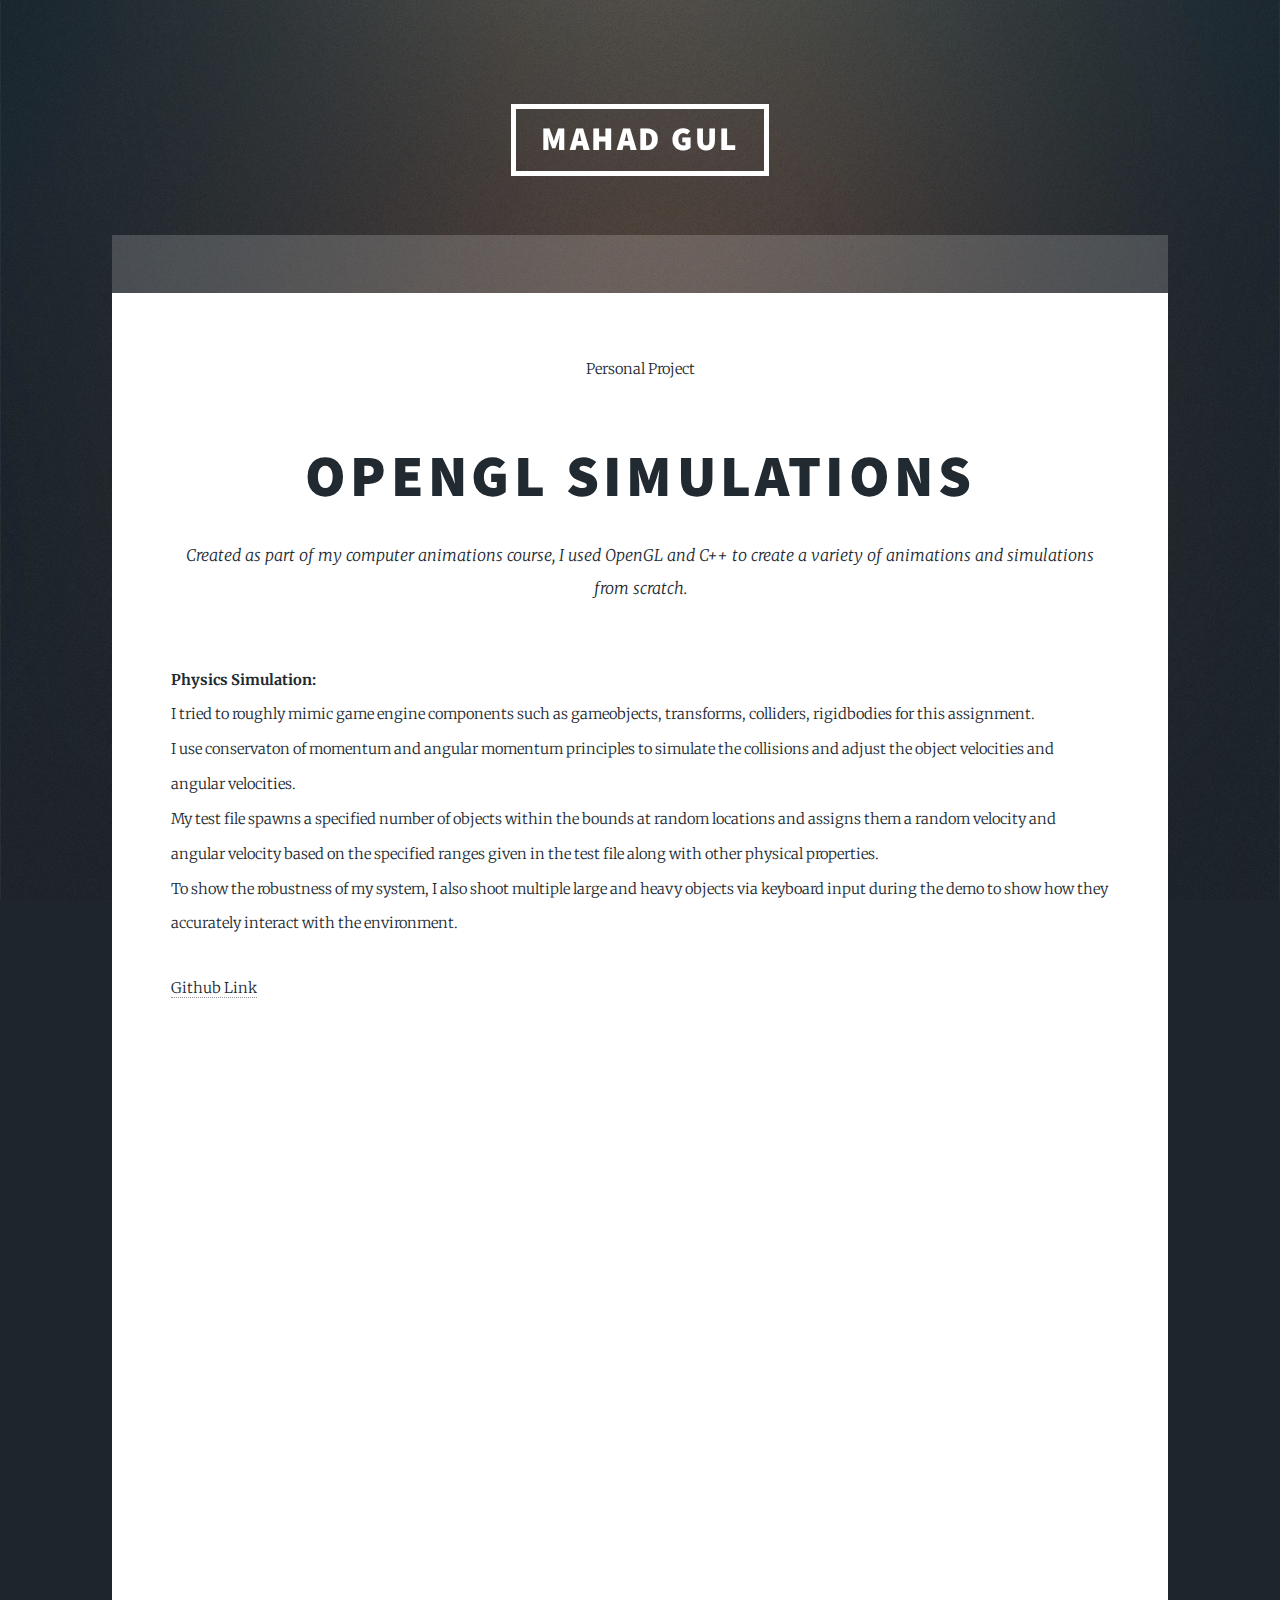
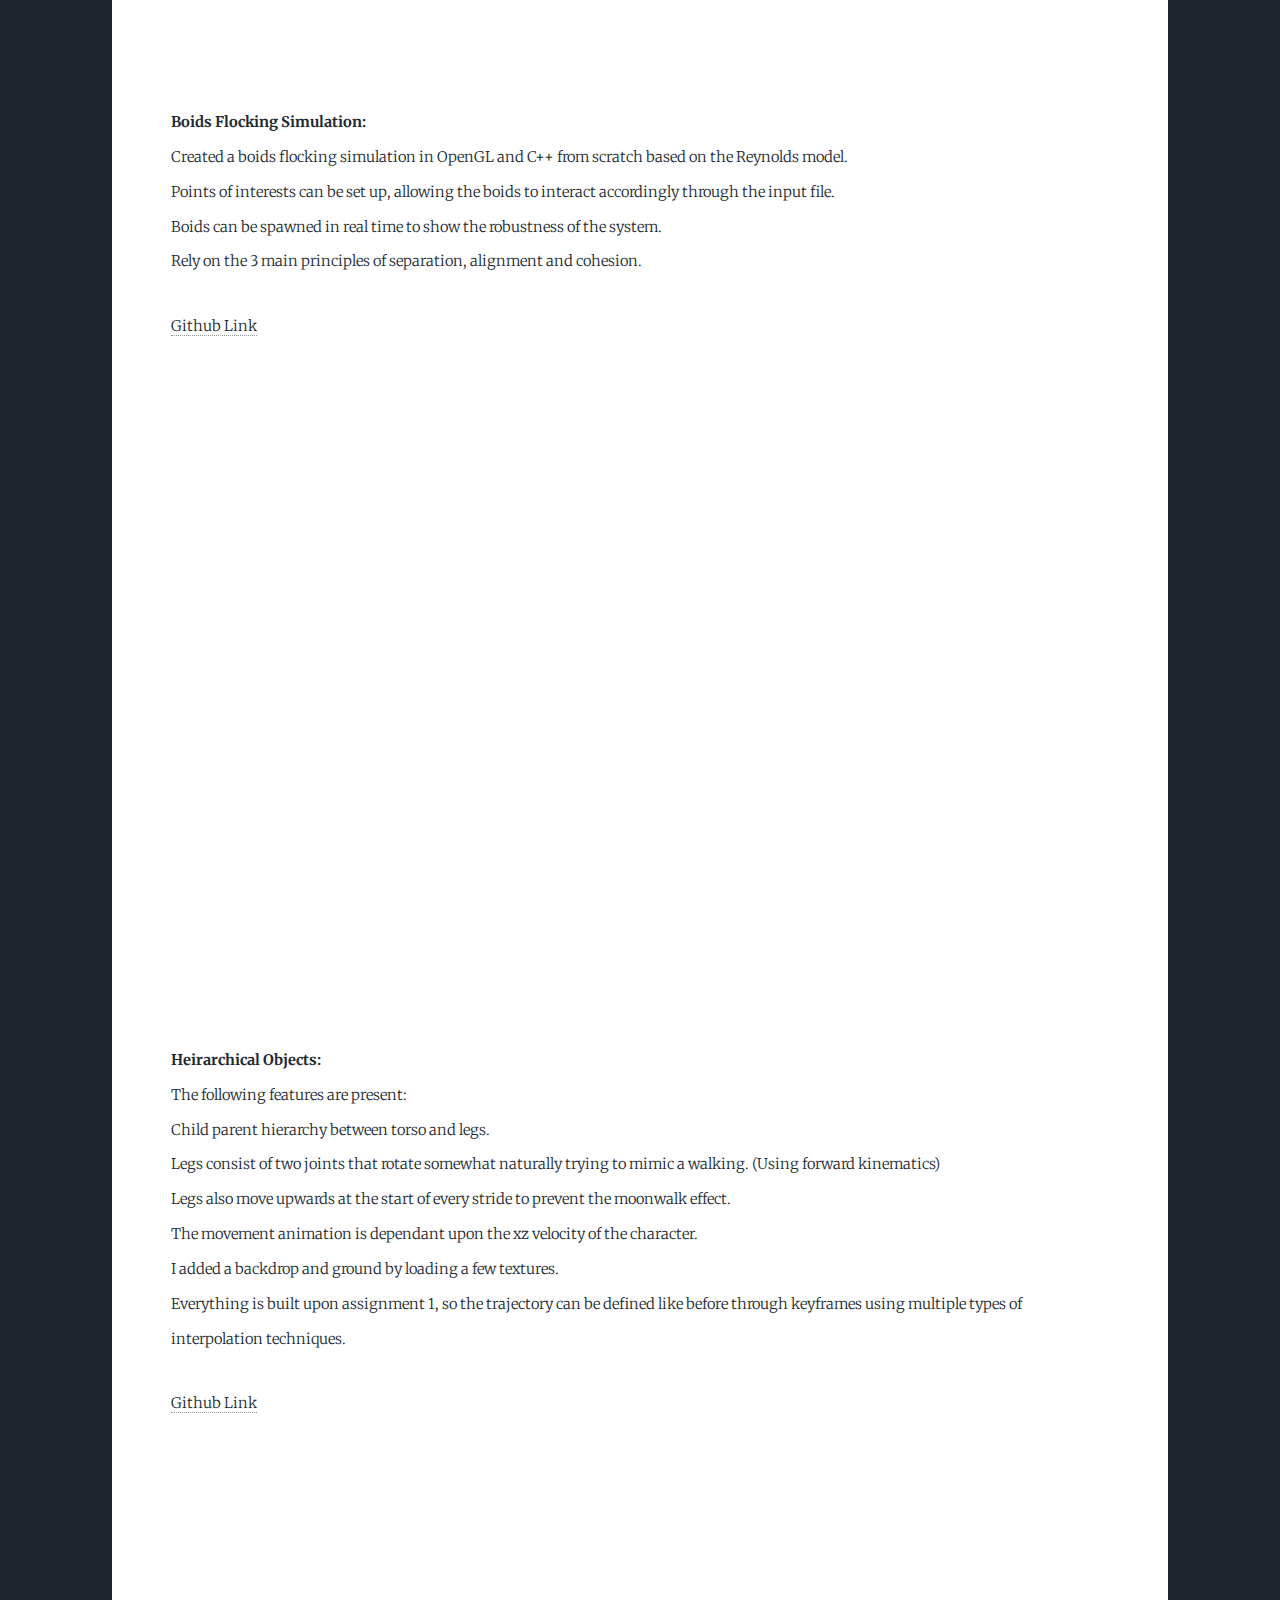
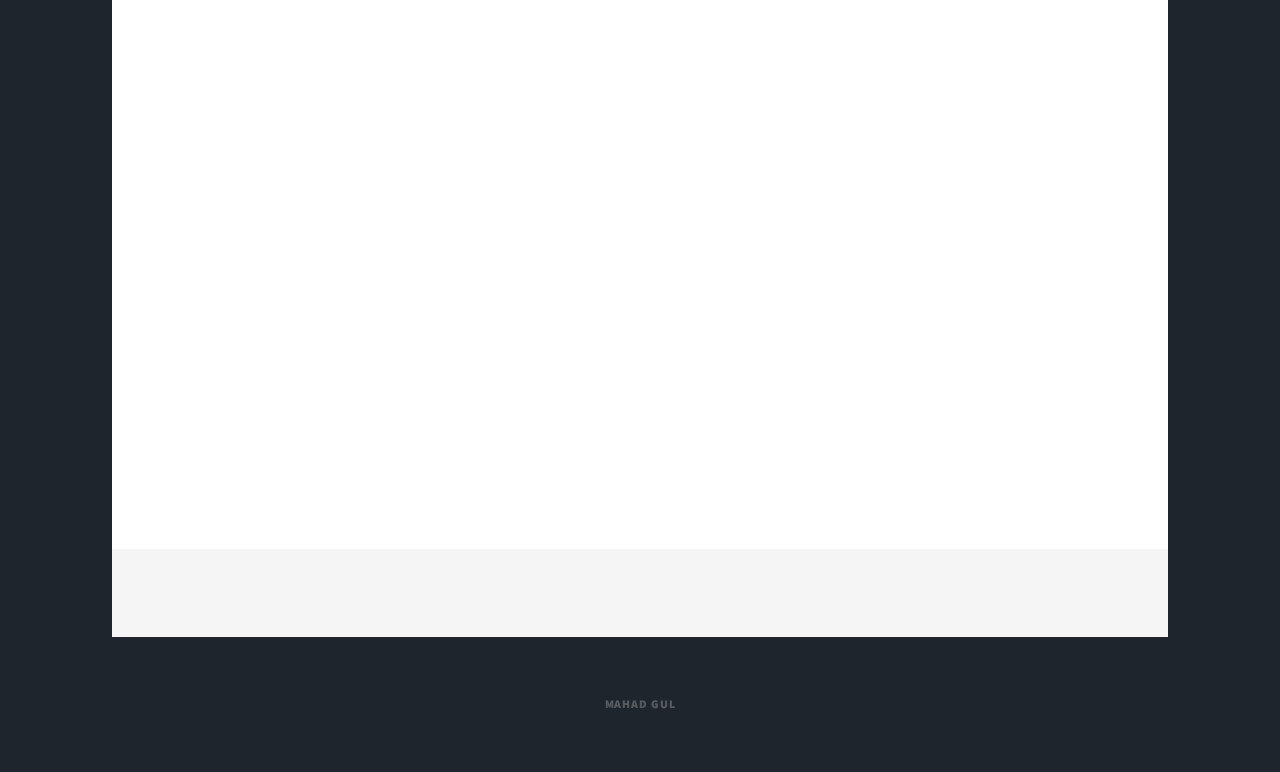
<file: OpenGL.html>
<!DOCTYPE HTML>
<html>
	<head>
		<title>OpenGL Simulations</title>
		<meta charset="utf-8" />
		<meta name="viewport" content="width=device-width, initial-scale=1, user-scalable=no" />
		<link rel="stylesheet" href="assets/css/main.css" />
		<noscript><link rel="stylesheet" href="assets/css/noscript.css" /></noscript>
	</head>
	<body class="is-preload">

		<!-- Wrapper -->
			<div id="wrapper">

				<!-- Header -->
					<header id="header">
						<a href="index.html" class="logo">Mahad Gul</a>
					</header>

				<!-- Nav -->
					<nav id="nav">
						<ul class="links">
		
						</ul>
						<ul class="icons">
						</ul>
					</nav>

				<!-- Main -->
					<div id="main">

						<!-- Post -->
							<section class="post">
								<header class="major">
									<span class ="date">Personal Project</span>
									<h1>OpenGL Simulations</h1>
									<p>Created as part of my computer animations course, I used OpenGL and C++ to create a variety of animations and simulations from scratch.</p>
								</header>
                                <p>
									<p class="headingtext">Physics Simulation:</p>
									I tried to roughly mimic game engine components such as gameobjects, transforms, colliders, rigidbodies for this assignment.<br/>
                                    I use conservaton of momentum and angular momentum principles to simulate the collisions and adjust the object velocities and angular velocities.<br/>
                                    My test file spawns a specified number of objects within the bounds at random locations and assigns them a random velocity and angular velocity based on the specified ranges given in the test file along with other physical properties.<br/>
                                    To show the robustness of my system, I also shoot multiple large and heavy objects via keyboard input during the demo to show how they accurately interact with the environment.<br/>
								</p>
                                <a href="https://github.com/MahadAdnanGul/OpenGL-PhysicsSimulation">Github Link</a>
								<div class="image main video">
									<iframe width="100%" height="540" src="https://www.youtube.com/embed/EfstA5rHS8Q?si=M6H5bNfv_yLmQxn-" allowfullscreen></iframe>
								</div>
                                <p>
									<p class="headingtext">Boids Flocking Simulation:</p>
                                    Created a boids flocking simulation in OpenGL and C++ from scratch based on the Reynolds model. <br/>
                                    Points of interests can be set up, allowing the boids to interact accordingly through the input file. <br/>
                                    Boids can be spawned in real time to show the robustness of the system. <br/>
                                    Rely on the 3 main principles of separation, alignment and cohesion.
								</p>
                                <a href="https://github.com/MahadAdnanGul/OpenGL-BoidsFlockingSimulation">Github Link</a>
                                <div class="image main video">
									<iframe width="100%" height="540" src="https://www.youtube.com/embed/HaGQKvGjXK0?si=QsMHDKWrZxXYIEcH" allowfullscreen></iframe>
								</div>
                                <p>
									<p class="headingtext">Heirarchical Objects:</p>
                                    The following features are present: <br/>

                                    Child parent hierarchy between torso and legs. <br/>
                                    Legs consist of two joints that rotate somewhat naturally trying to mimic a walking. (Using forward kinematics) <br/>
                                    Legs also move upwards at the start of every stride to prevent the moonwalk effect. <br/>
                                    The movement animation is dependant upon the xz velocity of the character. <br/>
                                    I added a backdrop and ground by loading a few textures. <br/>
                                    Everything is built upon assignment 1, so the trajectory can be defined like before through keyframes using multiple types of interpolation techniques. <br/>
								</p>
                                <a href="https://github.com/MahadAdnanGul/OpenGL-HierarchicalObjects">Github Link</a>
                                <div class="image main video">
									<iframe width="100%" height="540" src="https://www.youtube.com/embed/o-k6lFzbSPA?si=kaPme26zxDN3hI_C" allowfullscreen></iframe>
								</div>
                                
                        

								

					
					
						
									
									
									
									
									
									
									
									
	
								
							</section>

					</div>

				<!-- Footer -->
					<footer id="footer">
						<section>
							
						</section>
					</footer>

				<!-- Copyright -->
					<div id="copyright">
						<ul><li>Mahad Gul</li></ul>
					</div>

			</div>

		<!-- Scripts -->
			<script src="assets/js/jquery.min.js"></script>
			<script src="assets/js/jquery.scrollex.min.js"></script>
			<script src="assets/js/jquery.scrolly.min.js"></script>
			<script src="assets/js/browser.min.js"></script>
			<script src="assets/js/breakpoints.min.js"></script>
			<script src="assets/js/util.js"></script>
			<script src="assets/js/main.js"></script>

	</body>
</html>
</file>
<file: assets/css/main.css>
@import url(fontawesome-all.min.css);
@import url("https://fonts.googleapis.com/css?family=Merriweather:300,700,300italic,700italic|Source+Sans+Pro:900");

/*
	Massively by HTML5 UP
	html5up.net | @ajlkn
	Free for personal and commercial use under the CCA 3.0 license (html5up.net/license)
*/

html, body, div, span, applet, object,
iframe, h1, h2, h3, h4, h5, h6, p, blockquote,
pre, a, abbr, acronym, address, big, cite,
code, del, dfn, em, img, ins, kbd, q, s, samp,
small, strike, strong, sub, sup, tt, var, b,
u, i, center, dl, dt, dd, ol, ul, li, fieldset,
form, label, legend, table, caption, tbody,
tfoot, thead, tr, th, td, article, aside,
canvas, details, embed, figure, figcaption,
footer, header, hgroup, menu, nav, output, ruby,
section, summary, time, mark, audio, video {
	margin: 0;
	padding: 0;
	border: 0;
	font-size: 100%;
	font: inherit;
	vertical-align: baseline;}

article, aside, details, figcaption, figure,
footer, header, hgroup, menu, nav, section {
	display: block;}

body {
	line-height: 1;
}

ol, ul {
	list-style: none;
}

blockquote, q {
	quotes: none;
}

	blockquote:before, blockquote:after, q:before, q:after {
		content: '';
		content: none;
	}

table {
	border-collapse: collapse;
	border-spacing: 0;
}

body {
	-webkit-text-size-adjust: none;
}

mark {
	background-color: transparent;
	color: inherit;
}

input::-moz-focus-inner {
	border: 0;
	padding: 0;
}

input, select, textarea {
	-moz-appearance: none;
	-webkit-appearance: none;
	-ms-appearance: none;
	appearance: none;
}

/* Basic */

	@-ms-viewport {
		width: device-width;
	}

	body {
		-ms-overflow-style: scrollbar;
	}

	@media screen and (max-width: 480px) {

		html, body {
			min-width: 320px;
		}

	}

	html {
		box-sizing: border-box;
	}

	*, *:before, *:after {
		box-sizing: inherit;
	}

	body {
		background-color: #1e252d;
	}

		body.is-preload *, body.is-preload *:before, body.is-preload *:after {
			-moz-animation: none !important;
			-webkit-animation: none !important;
			-ms-animation: none !important;
			animation: none !important;
			-moz-transition: none !important;
			-webkit-transition: none !important;
			-ms-transition: none !important;
			transition: none !important;
		}

/* Type */

	html {
		font-size: 16pt;
	}

		@media screen and (max-width: 1680px) {

			html {
				font-size: 12pt;
			}

		}

		@media screen and (max-width: 1280px) {

			html {
				font-size: 11pt;
			}

		}

		@media screen and (max-width: 360px) {

			html {
				font-size: 10pt;
			}

		}

	body {
		color: #212931;
	}

	body, input, select, textarea {
		font-family: "Merriweather", Georgia, serif;
		font-weight: 300;
		font-size: 1rem;
		line-height: 2.375;
	}

	a {
		-moz-transition: color 0.2s ease-in-out, background-color 0.2s ease-in-out, border-color 0.2s ease-in-out, box-shadow 0.2s ease-in-out;
		-webkit-transition: color 0.2s ease-in-out, background-color 0.2s ease-in-out, border-color 0.2s ease-in-out, box-shadow 0.2s ease-in-out;
		-ms-transition: color 0.2s ease-in-out, background-color 0.2s ease-in-out, border-color 0.2s ease-in-out, box-shadow 0.2s ease-in-out;
		transition: color 0.2s ease-in-out, background-color 0.2s ease-in-out, border-color 0.2s ease-in-out, box-shadow 0.2s ease-in-out;
		border-bottom: dotted 1px;
		text-decoration: none;
	}

		a:hover {
			border-bottom-color: transparent;
		}

	strong, b {
		font-weight: 600;
	}

	em, i {
		font-style: italic;
	}

	p {
		text-align: justify;
		margin: 0 0 2rem 0;
	}

	h1, h2, h3, h4, h5, h6 {
		font-family: "Source Sans Pro", Helvetica, sans-serif;
		font-weight: 900;
		line-height: 1.5;
		letter-spacing: 0.075em;
		text-transform: uppercase;
		margin: 0 0 1rem 0;
	}

		h1 a, h2 a, h3 a, h4 a, h5 a, h6 a {
			border-bottom: 0;
			color: inherit;
			text-decoration: none;
		}

	h1 {
		font-size: 4rem;
		line-height: 1.1;
		margin: 0 0 2rem 0;
	}

	h2 {
		font-size: 1.75rem;
		line-height: 1.3;
		margin: 0 0 1.5rem 0;
	}

	h3 {
		font-size: 1.25rem;
		margin: 0 0 1.5rem 0;
	}

	h4 {
		font-size: 1rem;
	}

	h5 {
		font-size: 0.9rem;
	}

	h6 {
		font-size: 0.8rem;
	}

	sub {
		font-size: 0.8rem;
		position: relative;
		top: 0.5rem;
	}

	sup {
		font-size: 0.8rem;
		position: relative;
		top: -0.5rem;
	}

	blockquote {
		border-left: solid 4px;
		font-style: italic;
		margin: 0 0 2rem 0;
		padding: 0.5rem 0 0.5rem 2rem;
	}

	code {
		border: solid 2px;
		font-family: "Courier New", monospace;
		font-size: 0.9rem;
		margin: 0 0.25rem;
		padding: 0.25rem 0.65rem;
	}

	pre {
		-webkit-overflow-scrolling: touch;
		font-family: "Courier New", monospace;
		font-size: 0.9rem;
		margin: 0 0 2rem 0;
	}

		pre code {
			display: block;
			line-height: 1.75;
			padding: 1rem 1.5rem;
			overflow-x: auto;
		}

	hr {
		border: 0;
		border-bottom: solid 2px;
		margin: 3rem 0;
	}

		hr.major {
			margin: 5rem 0;
		}

	.align-left {
		text-align: left;
	}

	.align-center {
		text-align: center;
	}

	.align-right {
		text-align: right;
	}

	input, select, textarea {
		color: #212931;
	}

	a {
		color: #212931;
		border-bottom-color: rgba(33, 41, 49, 0.5);
	}

		a:hover {
			border-bottom-color: transparent;
			color: #18bfef !important;
		}

	strong, b {
		color: #212931;
	}

	h1, h2, h3, h4, h5, h6 {
		color: #212931;
	}

	blockquote {
		border-left-color: #eeeeee;
	}

	code {
		background: rgba(220, 220, 220, 0.25);
		border-color: #eeeeee;
	}

	hr {
		border-bottom-color: #eeeeee;
	}

/* Row */

	.row {
		display: flex;
		flex-wrap: wrap;
		box-sizing: border-box;
		align-items: stretch;
	}

		.row > * {
			box-sizing: border-box;
		}

		.row.gtr-uniform > * > :last-child {
			margin-bottom: 0;
		}

		.row.aln-left {
			justify-content: flex-start;
		}

		.row.aln-center {
			justify-content: center;
		}

		.row.aln-right {
			justify-content: flex-end;
		}

		.row.aln-top {
			align-items: flex-start;
		}

		.row.aln-middle {
			align-items: center;
		}

		.row.aln-bottom {
			align-items: flex-end;
		}

		.row > .imp {
			order: -1;
		}

		.row > .col-1 {
			width: 8.33333%;
		}

		.row > .off-1 {
			margin-left: 8.33333%;
		}

		.row > .col-2 {
			width: 16.66667%;
		}

		.row > .off-2 {
			margin-left: 16.66667%;
		}

		.row > .col-3 {
			width: 25%;
		}

		.row > .off-3 {
			margin-left: 25%;
		}

		.row > .col-4 {
			width: 33.33333%;
		}

		.row > .off-4 {
			margin-left: 33.33333%;
		}

		.row > .col-5 {
			width: 41.66667%;
		}

		.row > .off-5 {
			margin-left: 41.66667%;
		}

		.row > .col-6 {
			width: 50%;
		}

		.row > .off-6 {
			margin-left: 50%;
		}

		.row > .col-7 {
			width: 58.33333%;
		}

		.row > .off-7 {
			margin-left: 58.33333%;
		}

		.row > .col-8 {
			width: 66.66667%;
		}

		.row > .off-8 {
			margin-left: 66.66667%;
		}

		.row > .col-9 {
			width: 75%;
		}

		.row > .off-9 {
			margin-left: 75%;
		}

		.row > .col-10 {
			width: 83.33333%;
		}

		.row > .off-10 {
			margin-left: 83.33333%;
		}

		.row > .col-11 {
			width: 91.66667%;
		}

		.row > .off-11 {
			margin-left: 91.66667%;
		}

		.row > .col-12 {
			width: 100%;
		}

		.row > .off-12 {
			margin-left: 100%;
		}

		.row.gtr-0 {
			margin-top: 0;
			margin-left: 0rem;
		}

			.row.gtr-0 > * {
				padding: 0 0 0 0rem;
			}

			.row.gtr-0.gtr-uniform {
				margin-top: 0rem;
			}

				.row.gtr-0.gtr-uniform > * {
					padding-top: 0rem;
				}

		.row.gtr-25 {
			margin-top: 0;
			margin-left: -0.375rem;
		}

			.row.gtr-25 > * {
				padding: 0 0 0 0.375rem;
			}

			.row.gtr-25.gtr-uniform {
				margin-top: -0.375rem;
			}

				.row.gtr-25.gtr-uniform > * {
					padding-top: 0.375rem;
				}

		.row.gtr-50 {
			margin-top: 0;
			margin-left: -0.75rem;
		}

			.row.gtr-50 > * {
				padding: 0 0 0 0.75rem;
			}

			.row.gtr-50.gtr-uniform {
				margin-top: -0.75rem;
			}

				.row.gtr-50.gtr-uniform > * {
					padding-top: 0.75rem;
				}

		.row {
			margin-top: 0;
			margin-left: -1.5rem;
		}

			.row > * {
				padding: 0 0 0 1.5rem;
			}

			.row.gtr-uniform {
				margin-top: -1.5rem;
			}

				.row.gtr-uniform > * {
					padding-top: 1.5rem;
				}

		.row.gtr-150 {
			margin-top: 0;
			margin-left: -2.25rem;
		}

			.row.gtr-150 > * {
				padding: 0 0 0 2.25rem;
			}

			.row.gtr-150.gtr-uniform {
				margin-top: -2.25rem;
			}

				.row.gtr-150.gtr-uniform > * {
					padding-top: 2.25rem;
				}

		.row.gtr-200 {
			margin-top: 0;
			margin-left: -3rem;
		}

			.row.gtr-200 > * {
				padding: 0 0 0 3rem;
			}

			.row.gtr-200.gtr-uniform {
				margin-top: -3rem;
			}

				.row.gtr-200.gtr-uniform > * {
					padding-top: 3rem;
				}

		@media screen and (max-width: 1680px) {

			.row {
				display: flex;
				flex-wrap: wrap;
				box-sizing: border-box;
				align-items: stretch;
			}

				.row > * {
					box-sizing: border-box;
				}

				.row.gtr-uniform > * > :last-child {
					margin-bottom: 0;
				}

				.row.aln-left {
					justify-content: flex-start;
				}

				.row.aln-center {
					justify-content: center;
				}

				.row.aln-right {
					justify-content: flex-end;
				}

				.row.aln-top {
					align-items: flex-start;
				}

				.row.aln-middle {
					align-items: center;
				}

				.row.aln-bottom {
					align-items: flex-end;
				}

				.row > .imp-xlarge {
					order: -1;
				}

				.row > .col-1-xlarge {
					width: 8.33333%;
				}

				.row > .off-1-xlarge {
					margin-left: 8.33333%;
				}

				.row > .col-2-xlarge {
					width: 16.66667%;
				}

				.row > .off-2-xlarge {
					margin-left: 16.66667%;
				}

				.row > .col-3-xlarge {
					width: 25%;
				}

				.row > .off-3-xlarge {
					margin-left: 25%;
				}

				.row > .col-4-xlarge {
					width: 33.33333%;
				}

				.row > .off-4-xlarge {
					margin-left: 33.33333%;
				}

				.row > .col-5-xlarge {
					width: 41.66667%;
				}

				.row > .off-5-xlarge {
					margin-left: 41.66667%;
				}

				.row > .col-6-xlarge {
					width: 50%;
				}

				.row > .off-6-xlarge {
					margin-left: 50%;
				}

				.row > .col-7-xlarge {
					width: 58.33333%;
				}

				.row > .off-7-xlarge {
					margin-left: 58.33333%;
				}

				.row > .col-8-xlarge {
					width: 66.66667%;
				}

				.row > .off-8-xlarge {
					margin-left: 66.66667%;
				}

				.row > .col-9-xlarge {
					width: 75%;
				}

				.row > .off-9-xlarge {
					margin-left: 75%;
				}

				.row > .col-10-xlarge {
					width: 83.33333%;
				}

				.row > .off-10-xlarge {
					margin-left: 83.33333%;
				}

				.row > .col-11-xlarge {
					width: 91.66667%;
				}

				.row > .off-11-xlarge {
					margin-left: 91.66667%;
				}

				.row > .col-12-xlarge {
					width: 100%;
				}

				.row > .off-12-xlarge {
					margin-left: 100%;
				}

				.row.gtr-0 {
					margin-top: 0;
					margin-left: 0rem;
				}

					.row.gtr-0 > * {
						padding: 0 0 0 0rem;
					}

					.row.gtr-0.gtr-uniform {
						margin-top: 0rem;
					}

						.row.gtr-0.gtr-uniform > * {
							padding-top: 0rem;
						}

				.row.gtr-25 {
					margin-top: 0;
					margin-left: -0.375rem;
				}

					.row.gtr-25 > * {
						padding: 0 0 0 0.375rem;
					}

					.row.gtr-25.gtr-uniform {
						margin-top: -0.375rem;
					}

						.row.gtr-25.gtr-uniform > * {
							padding-top: 0.375rem;
						}

				.row.gtr-50 {
					margin-top: 0;
					margin-left: -0.75rem;
				}

					.row.gtr-50 > * {
						padding: 0 0 0 0.75rem;
					}

					.row.gtr-50.gtr-uniform {
						margin-top: -0.75rem;
					}

						.row.gtr-50.gtr-uniform > * {
							padding-top: 0.75rem;
						}

				.row {
					margin-top: 0;
					margin-left: -1.5rem;
				}

					.row > * {
						padding: 0 0 0 1.5rem;
					}

					.row.gtr-uniform {
						margin-top: -1.5rem;
					}

						.row.gtr-uniform > * {
							padding-top: 1.5rem;
						}

				.row.gtr-150 {
					margin-top: 0;
					margin-left: -2.25rem;
				}

					.row.gtr-150 > * {
						padding: 0 0 0 2.25rem;
					}

					.row.gtr-150.gtr-uniform {
						margin-top: -2.25rem;
					}

						.row.gtr-150.gtr-uniform > * {
							padding-top: 2.25rem;
						}

				.row.gtr-200 {
					margin-top: 0;
					margin-left: -3rem;
				}

					.row.gtr-200 > * {
						padding: 0 0 0 3rem;
					}

					.row.gtr-200.gtr-uniform {
						margin-top: -3rem;
					}

						.row.gtr-200.gtr-uniform > * {
							padding-top: 3rem;
						}

		}

		@media screen and (max-width: 1280px) {

			.row {
				display: flex;
				flex-wrap: wrap;
				box-sizing: border-box;
				align-items: stretch;
			}

				.row > * {
					box-sizing: border-box;
				}

				.row.gtr-uniform > * > :last-child {
					margin-bottom: 0;
				}

				.row.aln-left {
					justify-content: flex-start;
				}

				.row.aln-center {
					justify-content: center;
				}

				.row.aln-right {
					justify-content: flex-end;
				}

				.row.aln-top {
					align-items: flex-start;
				}

				.row.aln-middle {
					align-items: center;
				}

				.row.aln-bottom {
					align-items: flex-end;
				}

				.row > .imp-large {
					order: -1;
				}

				.row > .col-1-large {
					width: 8.33333%;
				}

				.row > .off-1-large {
					margin-left: 8.33333%;
				}

				.row > .col-2-large {
					width: 16.66667%;
				}

				.row > .off-2-large {
					margin-left: 16.66667%;
				}

				.row > .col-3-large {
					width: 25%;
				}

				.row > .off-3-large {
					margin-left: 25%;
				}

				.row > .col-4-large {
					width: 33.33333%;
				}

				.row > .off-4-large {
					margin-left: 33.33333%;
				}

				.row > .col-5-large {
					width: 41.66667%;
				}

				.row > .off-5-large {
					margin-left: 41.66667%;
				}

				.row > .col-6-large {
					width: 50%;
				}

				.row > .off-6-large {
					margin-left: 50%;
				}

				.row > .col-7-large {
					width: 58.33333%;
				}

				.row > .off-7-large {
					margin-left: 58.33333%;
				}

				.row > .col-8-large {
					width: 66.66667%;
				}

				.row > .off-8-large {
					margin-left: 66.66667%;
				}

				.row > .col-9-large {
					width: 75%;
				}

				.row > .off-9-large {
					margin-left: 75%;
				}

				.row > .col-10-large {
					width: 83.33333%;
				}

				.row > .off-10-large {
					margin-left: 83.33333%;
				}

				.row > .col-11-large {
					width: 91.66667%;
				}

				.row > .off-11-large {
					margin-left: 91.66667%;
				}

				.row > .col-12-large {
					width: 100%;
				}

				.row > .off-12-large {
					margin-left: 100%;
				}

				.row.gtr-0 {
					margin-top: 0;
					margin-left: 0rem;
				}

					.row.gtr-0 > * {
						padding: 0 0 0 0rem;
					}

					.row.gtr-0.gtr-uniform {
						margin-top: 0rem;
					}

						.row.gtr-0.gtr-uniform > * {
							padding-top: 0rem;
						}

				.row.gtr-25 {
					margin-top: 0;
					margin-left: -0.375rem;
				}

					.row.gtr-25 > * {
						padding: 0 0 0 0.375rem;
					}

					.row.gtr-25.gtr-uniform {
						margin-top: -0.375rem;
					}

						.row.gtr-25.gtr-uniform > * {
							padding-top: 0.375rem;
						}

				.row.gtr-50 {
					margin-top: 0;
					margin-left: -0.75rem;
				}

					.row.gtr-50 > * {
						padding: 0 0 0 0.75rem;
					}

					.row.gtr-50.gtr-uniform {
						margin-top: -0.75rem;
					}

						.row.gtr-50.gtr-uniform > * {
							padding-top: 0.75rem;
						}

				.row {
					margin-top: 0;
					margin-left: -1.5rem;
				}

					.row > * {
						padding: 0 0 0 1.5rem;
					}

					.row.gtr-uniform {
						margin-top: -1.5rem;
					}

						.row.gtr-uniform > * {
							padding-top: 1.5rem;
						}

				.row.gtr-150 {
					margin-top: 0;
					margin-left: -2.25rem;
				}

					.row.gtr-150 > * {
						padding: 0 0 0 2.25rem;
					}

					.row.gtr-150.gtr-uniform {
						margin-top: -2.25rem;
					}

						.row.gtr-150.gtr-uniform > * {
							padding-top: 2.25rem;
						}

				.row.gtr-200 {
					margin-top: 0;
					margin-left: -3rem;
				}

					.row.gtr-200 > * {
						padding: 0 0 0 3rem;
					}

					.row.gtr-200.gtr-uniform {
						margin-top: -3rem;
					}

						.row.gtr-200.gtr-uniform > * {
							padding-top: 3rem;
						}

		}

		@media screen and (max-width: 980px) {

			.row {
				display: flex;
				flex-wrap: wrap;
				box-sizing: border-box;
				align-items: stretch;
			}

				.row > * {
					box-sizing: border-box;
				}

				.row.gtr-uniform > * > :last-child {
					margin-bottom: 0;
				}

				.row.aln-left {
					justify-content: flex-start;
				}

				.row.aln-center {
					justify-content: center;
				}

				.row.aln-right {
					justify-content: flex-end;
				}

				.row.aln-top {
					align-items: flex-start;
				}

				.row.aln-middle {
					align-items: center;
				}

				.row.aln-bottom {
					align-items: flex-end;
				}

				.row > .imp-medium {
					order: -1;
				}

				.row > .col-1-medium {
					width: 8.33333%;
				}

				.row > .off-1-medium {
					margin-left: 8.33333%;
				}

				.row > .col-2-medium {
					width: 16.66667%;
				}

				.row > .off-2-medium {
					margin-left: 16.66667%;
				}

				.row > .col-3-medium {
					width: 25%;
				}

				.row > .off-3-medium {
					margin-left: 25%;
				}

				.row > .col-4-medium {
					width: 33.33333%;
				}

				.row > .off-4-medium {
					margin-left: 33.33333%;
				}

				.row > .col-5-medium {
					width: 41.66667%;
				}

				.row > .off-5-medium {
					margin-left: 41.66667%;
				}

				.row > .col-6-medium {
					width: 50%;
				}

				.row > .off-6-medium {
					margin-left: 50%;
				}

				.row > .col-7-medium {
					width: 58.33333%;
				}

				.row > .off-7-medium {
					margin-left: 58.33333%;
				}

				.row > .col-8-medium {
					width: 66.66667%;
				}

				.row > .off-8-medium {
					margin-left: 66.66667%;
				}

				.row > .col-9-medium {
					width: 75%;
				}

				.row > .off-9-medium {
					margin-left: 75%;
				}

				.row > .col-10-medium {
					width: 83.33333%;
				}

				.row > .off-10-medium {
					margin-left: 83.33333%;
				}

				.row > .col-11-medium {
					width: 91.66667%;
				}

				.row > .off-11-medium {
					margin-left: 91.66667%;
				}

				.row > .col-12-medium {
					width: 100%;
				}

				.row > .off-12-medium {
					margin-left: 100%;
				}

				.row.gtr-0 {
					margin-top: 0;
					margin-left: 0rem;
				}

					.row.gtr-0 > * {
						padding: 0 0 0 0rem;
					}

					.row.gtr-0.gtr-uniform {
						margin-top: 0rem;
					}

						.row.gtr-0.gtr-uniform > * {
							padding-top: 0rem;
						}

				.row.gtr-25 {
					margin-top: 0;
					margin-left: -0.375rem;
				}

					.row.gtr-25 > * {
						padding: 0 0 0 0.375rem;
					}

					.row.gtr-25.gtr-uniform {
						margin-top: -0.375rem;
					}

						.row.gtr-25.gtr-uniform > * {
							padding-top: 0.375rem;
						}

				.row.gtr-50 {
					margin-top: 0;
					margin-left: -0.75rem;
				}

					.row.gtr-50 > * {
						padding: 0 0 0 0.75rem;
					}

					.row.gtr-50.gtr-uniform {
						margin-top: -0.75rem;
					}

						.row.gtr-50.gtr-uniform > * {
							padding-top: 0.75rem;
						}

				.row {
					margin-top: 0;
					margin-left: -1.5rem;
				}

					.row > * {
						padding: 0 0 0 1.5rem;
					}

					.row.gtr-uniform {
						margin-top: -1.5rem;
					}

						.row.gtr-uniform > * {
							padding-top: 1.5rem;
						}

				.row.gtr-150 {
					margin-top: 0;
					margin-left: -2.25rem;
				}

					.row.gtr-150 > * {
						padding: 0 0 0 2.25rem;
					}

					.row.gtr-150.gtr-uniform {
						margin-top: -2.25rem;
					}

						.row.gtr-150.gtr-uniform > * {
							padding-top: 2.25rem;
						}

				.row.gtr-200 {
					margin-top: 0;
					margin-left: -3rem;
				}

					.row.gtr-200 > * {
						padding: 0 0 0 3rem;
					}

					.row.gtr-200.gtr-uniform {
						margin-top: -3rem;
					}

						.row.gtr-200.gtr-uniform > * {
							padding-top: 3rem;
						}

		}

		@media screen and (max-width: 736px) {

			.row {
				display: flex;
				flex-wrap: wrap;
				box-sizing: border-box;
				align-items: stretch;
			}

				.row > * {
					box-sizing: border-box;
				}

				.row.gtr-uniform > * > :last-child {
					margin-bottom: 0;
				}

				.row.aln-left {
					justify-content: flex-start;
				}

				.row.aln-center {
					justify-content: center;
				}

				.row.aln-right {
					justify-content: flex-end;
				}

				.row.aln-top {
					align-items: flex-start;
				}

				.row.aln-middle {
					align-items: center;
				}

				.row.aln-bottom {
					align-items: flex-end;
				}

				.row > .imp-small {
					order: -1;
				}

				.row > .col-1-small {
					width: 8.33333%;
				}

				.row > .off-1-small {
					margin-left: 8.33333%;
				}

				.row > .col-2-small {
					width: 16.66667%;
				}

				.row > .off-2-small {
					margin-left: 16.66667%;
				}

				.row > .col-3-small {
					width: 25%;
				}

				.row > .off-3-small {
					margin-left: 25%;
				}

				.row > .col-4-small {
					width: 33.33333%;
				}

				.row > .off-4-small {
					margin-left: 33.33333%;
				}

				.row > .col-5-small {
					width: 41.66667%;
				}

				.row > .off-5-small {
					margin-left: 41.66667%;
				}

				.row > .col-6-small {
					width: 50%;
				}

				.row > .off-6-small {
					margin-left: 50%;
				}

				.row > .col-7-small {
					width: 58.33333%;
				}

				.row > .off-7-small {
					margin-left: 58.33333%;
				}

				.row > .col-8-small {
					width: 66.66667%;
				}

				.row > .off-8-small {
					margin-left: 66.66667%;
				}

				.row > .col-9-small {
					width: 75%;
				}

				.row > .off-9-small {
					margin-left: 75%;
				}

				.row > .col-10-small {
					width: 83.33333%;
				}

				.row > .off-10-small {
					margin-left: 83.33333%;
				}

				.row > .col-11-small {
					width: 91.66667%;
				}

				.row > .off-11-small {
					margin-left: 91.66667%;
				}

				.row > .col-12-small {
					width: 100%;
				}

				.row > .off-12-small {
					margin-left: 100%;
				}

				.row.gtr-0 {
					margin-top: 0;
					margin-left: 0rem;
				}

					.row.gtr-0 > * {
						padding: 0 0 0 0rem;
					}

					.row.gtr-0.gtr-uniform {
						margin-top: 0rem;
					}

						.row.gtr-0.gtr-uniform > * {
							padding-top: 0rem;
						}

				.row.gtr-25 {
					margin-top: 0;
					margin-left: -0.375rem;
				}

					.row.gtr-25 > * {
						padding: 0 0 0 0.375rem;
					}

					.row.gtr-25.gtr-uniform {
						margin-top: -0.375rem;
					}

						.row.gtr-25.gtr-uniform > * {
							padding-top: 0.375rem;
						}

				.row.gtr-50 {
					margin-top: 0;
					margin-left: -0.75rem;
				}

					.row.gtr-50 > * {
						padding: 0 0 0 0.75rem;
					}

					.row.gtr-50.gtr-uniform {
						margin-top: -0.75rem;
					}

						.row.gtr-50.gtr-uniform > * {
							padding-top: 0.75rem;
						}

				.row {
					margin-top: 0;
					margin-left: -1.5rem;
				}

					.row > * {
						padding: 0 0 0 1.5rem;
					}

					.row.gtr-uniform {
						margin-top: -1.5rem;
					}

						.row.gtr-uniform > * {
							padding-top: 1.5rem;
						}

				.row.gtr-150 {
					margin-top: 0;
					margin-left: -2.25rem;
				}

					.row.gtr-150 > * {
						padding: 0 0 0 2.25rem;
					}

					.row.gtr-150.gtr-uniform {
						margin-top: -2.25rem;
					}

						.row.gtr-150.gtr-uniform > * {
							padding-top: 2.25rem;
						}

				.row.gtr-200 {
					margin-top: 0;
					margin-left: -3rem;
				}

					.row.gtr-200 > * {
						padding: 0 0 0 3rem;
					}

					.row.gtr-200.gtr-uniform {
						margin-top: -3rem;
					}

						.row.gtr-200.gtr-uniform > * {
							padding-top: 3rem;
						}

		}

		@media screen and (max-width: 480px) {

			.row {
				display: flex;
				flex-wrap: wrap;
				box-sizing: border-box;
				align-items: stretch;
			}

				.row > * {
					box-sizing: border-box;
				}

				.row.gtr-uniform > * > :last-child {
					margin-bottom: 0;
				}

				.row.aln-left {
					justify-content: flex-start;
				}

				.row.aln-center {
					justify-content: center;
				}

				.row.aln-right {
					justify-content: flex-end;
				}

				.row.aln-top {
					align-items: flex-start;
				}

				.row.aln-middle {
					align-items: center;
				}

				.row.aln-bottom {
					align-items: flex-end;
				}

				.row > .imp-xsmall {
					order: -1;
				}

				.row > .col-1-xsmall {
					width: 8.33333%;
				}

				.row > .off-1-xsmall {
					margin-left: 8.33333%;
				}

				.row > .col-2-xsmall {
					width: 16.66667%;
				}

				.row > .off-2-xsmall {
					margin-left: 16.66667%;
				}

				.row > .col-3-xsmall {
					width: 25%;
				}

				.row > .off-3-xsmall {
					margin-left: 25%;
				}

				.row > .col-4-xsmall {
					width: 33.33333%;
				}

				.row > .off-4-xsmall {
					margin-left: 33.33333%;
				}

				.row > .col-5-xsmall {
					width: 41.66667%;
				}

				.row > .off-5-xsmall {
					margin-left: 41.66667%;
				}

				.row > .col-6-xsmall {
					width: 50%;
				}

				.row > .off-6-xsmall {
					margin-left: 50%;
				}

				.row > .col-7-xsmall {
					width: 58.33333%;
				}

				.row > .off-7-xsmall {
					margin-left: 58.33333%;
				}

				.row > .col-8-xsmall {
					width: 66.66667%;
				}

				.row > .off-8-xsmall {
					margin-left: 66.66667%;
				}

				.row > .col-9-xsmall {
					width: 75%;
				}

				.row > .off-9-xsmall {
					margin-left: 75%;
				}

				.row > .col-10-xsmall {
					width: 83.33333%;
				}

				.row > .off-10-xsmall {
					margin-left: 83.33333%;
				}

				.row > .col-11-xsmall {
					width: 91.66667%;
				}

				.row > .off-11-xsmall {
					margin-left: 91.66667%;
				}

				.row > .col-12-xsmall {
					width: 100%;
				}

				.row > .off-12-xsmall {
					margin-left: 100%;
				}

				.row.gtr-0 {
					margin-top: 0;
					margin-left: 0rem;
				}

					.row.gtr-0 > * {
						padding: 0 0 0 0rem;
					}

					.row.gtr-0.gtr-uniform {
						margin-top: 0rem;
					}

						.row.gtr-0.gtr-uniform > * {
							padding-top: 0rem;
						}

				.row.gtr-25 {
					margin-top: 0;
					margin-left: -0.375rem;
				}

					.row.gtr-25 > * {
						padding: 0 0 0 0.375rem;
					}

					.row.gtr-25.gtr-uniform {
						margin-top: -0.375rem;
					}

						.row.gtr-25.gtr-uniform > * {
							padding-top: 0.375rem;
						}

				.row.gtr-50 {
					margin-top: 0;
					margin-left: -0.75rem;
				}

					.row.gtr-50 > * {
						padding: 0 0 0 0.75rem;
					}

					.row.gtr-50.gtr-uniform {
						margin-top: -0.75rem;
					}

						.row.gtr-50.gtr-uniform > * {
							padding-top: 0.75rem;
						}

				.row {
					margin-top: 0;
					margin-left: -1.5rem;
				}

					.row > * {
						padding: 0 0 0 1.5rem;
					}

					.row.gtr-uniform {
						margin-top: -1.5rem;
					}

						.row.gtr-uniform > * {
							padding-top: 1.5rem;
						}

				.row.gtr-150 {
					margin-top: 0;
					margin-left: -2.25rem;
				}

					.row.gtr-150 > * {
						padding: 0 0 0 2.25rem;
					}

					.row.gtr-150.gtr-uniform {
						margin-top: -2.25rem;
					}

						.row.gtr-150.gtr-uniform > * {
							padding-top: 2.25rem;
						}

				.row.gtr-200 {
					margin-top: 0;
					margin-left: -3rem;
				}

					.row.gtr-200 > * {
						padding: 0 0 0 3rem;
					}

					.row.gtr-200.gtr-uniform {
						margin-top: -3rem;
					}

						.row.gtr-200.gtr-uniform > * {
							padding-top: 3rem;
						}

		}

		@media screen and (max-width: 360px) {

			.row {
				display: flex;
				flex-wrap: wrap;
				box-sizing: border-box;
				align-items: stretch;
			}

				.row > * {
					box-sizing: border-box;
				}

				.row.gtr-uniform > * > :last-child {
					margin-bottom: 0;
				}

				.row.aln-left {
					justify-content: flex-start;
				}

				.row.aln-center {
					justify-content: center;
				}

				.row.aln-right {
					justify-content: flex-end;
				}

				.row.aln-top {
					align-items: flex-start;
				}

				.row.aln-middle {
					align-items: center;
				}

				.row.aln-bottom {
					align-items: flex-end;
				}

				.row > .imp-xxsmall {
					order: -1;
				}

				.row > .col-1-xxsmall {
					width: 8.33333%;
				}

				.row > .off-1-xxsmall {
					margin-left: 8.33333%;
				}

				.row > .col-2-xxsmall {
					width: 16.66667%;
				}

				.row > .off-2-xxsmall {
					margin-left: 16.66667%;
				}

				.row > .col-3-xxsmall {
					width: 25%;
				}

				.row > .off-3-xxsmall {
					margin-left: 25%;
				}

				.row > .col-4-xxsmall {
					width: 33.33333%;
				}

				.row > .off-4-xxsmall {
					margin-left: 33.33333%;
				}

				.row > .col-5-xxsmall {
					width: 41.66667%;
				}

				.row > .off-5-xxsmall {
					margin-left: 41.66667%;
				}

				.row > .col-6-xxsmall {
					width: 50%;
				}

				.row > .off-6-xxsmall {
					margin-left: 50%;
				}

				.row > .col-7-xxsmall {
					width: 58.33333%;
				}

				.row > .off-7-xxsmall {
					margin-left: 58.33333%;
				}

				.row > .col-8-xxsmall {
					width: 66.66667%;
				}

				.row > .off-8-xxsmall {
					margin-left: 66.66667%;
				}

				.row > .col-9-xxsmall {
					width: 75%;
				}

				.row > .off-9-xxsmall {
					margin-left: 75%;
				}

				.row > .col-10-xxsmall {
					width: 83.33333%;
				}

				.row > .off-10-xxsmall {
					margin-left: 83.33333%;
				}

				.row > .col-11-xxsmall {
					width: 91.66667%;
				}

				.row > .off-11-xxsmall {
					margin-left: 91.66667%;
				}

				.row > .col-12-xxsmall {
					width: 100%;
				}

				.row > .off-12-xxsmall {
					margin-left: 100%;
				}

				.row.gtr-0 {
					margin-top: 0;
					margin-left: 0rem;
				}

					.row.gtr-0 > * {
						padding: 0 0 0 0rem;
					}

					.row.gtr-0.gtr-uniform {
						margin-top: 0rem;
					}

						.row.gtr-0.gtr-uniform > * {
							padding-top: 0rem;
						}

				.row.gtr-25 {
					margin-top: 0;
					margin-left: -0.375rem;
				}

					.row.gtr-25 > * {
						padding: 0 0 0 0.375rem;
					}

					.row.gtr-25.gtr-uniform {
						margin-top: -0.375rem;
					}

						.row.gtr-25.gtr-uniform > * {
							padding-top: 0.375rem;
						}

				.row.gtr-50 {
					margin-top: 0;
					margin-left: -0.75rem;
				}

					.row.gtr-50 > * {
						padding: 0 0 0 0.75rem;
					}

					.row.gtr-50.gtr-uniform {
						margin-top: -0.75rem;
					}

						.row.gtr-50.gtr-uniform > * {
							padding-top: 0.75rem;
						}

				.row {
					margin-top: 0;
					margin-left: -1.5rem;
				}

					.row > * {
						padding: 0 0 0 1.5rem;
					}

					.row.gtr-uniform {
						margin-top: -1.5rem;
					}

						.row.gtr-uniform > * {
							padding-top: 1.5rem;
						}

				.row.gtr-150 {
					margin-top: 0;
					margin-left: -2.25rem;
				}

					.row.gtr-150 > * {
						padding: 0 0 0 2.25rem;
					}

					.row.gtr-150.gtr-uniform {
						margin-top: -2.25rem;
					}

						.row.gtr-150.gtr-uniform > * {
							padding-top: 2.25rem;
						}

				.row.gtr-200 {
					margin-top: 0;
					margin-left: -3rem;
				}

					.row.gtr-200 > * {
						padding: 0 0 0 3rem;
					}

					.row.gtr-200.gtr-uniform {
						margin-top: -3rem;
					}

						.row.gtr-200.gtr-uniform > * {
							padding-top: 3rem;
						}

		}

/* Box */

	.box {
		border: solid 2px;
		margin-bottom: 2rem;
		padding: 1.5rem;
	}

		.box > :last-child,
		.box > :last-child > :last-child,
		.box > :last-child > :last-child > :last-child {
			margin-bottom: 0;
		}

		.box.alt {
			border: 0;
			border-radius: 0;
			padding: 0;
		}

	.box {
		border-color: #eeeeee;
	}

/* Button */

	input[type="submit"],
	input[type="reset"],
	input[type="button"],
	button,
	.button {
		-moz-appearance: none;
		-webkit-appearance: none;
		-ms-appearance: none;
		appearance: none;
		-moz-transition: background-color 0.2s ease-in-out, box-shadow 0.2s ease-in-out, color 0.2s ease-in-out;
		-webkit-transition: background-color 0.2s ease-in-out, box-shadow 0.2s ease-in-out, color 0.2s ease-in-out;
		-ms-transition: background-color 0.2s ease-in-out, box-shadow 0.2s ease-in-out, color 0.2s ease-in-out;
		transition: background-color 0.2s ease-in-out, box-shadow 0.2s ease-in-out, color 0.2s ease-in-out;
		border: 0;
		border-radius: 0;
		cursor: pointer;
		display: inline-block;
		font-family: "Source Sans Pro", Helvetica, sans-serif;
		font-size: 0.8rem;
		font-weight: 900;
		letter-spacing: 0.075em;
		height: 3rem;
		line-height: 3rem;
		padding: 0 2rem;
		text-align: center;
		text-decoration: none;
		text-transform: uppercase;
		white-space: nowrap;
	}

		input[type="submit"].icon:before,
		input[type="reset"].icon:before,
		input[type="button"].icon:before,
		button.icon:before,
		.button.icon:before {
			margin-right: 0.5rem;
		}

		input[type="submit"].icon.solo,
		input[type="reset"].icon.solo,
		input[type="button"].icon.solo,
		button.icon.solo,
		.button.icon.solo {
			position: relative;
			width: 4rem;
			height: 4rem;
			line-height: 4rem;
			border-radius: 4rem;
			text-indent: 4rem;
			overflow: hidden;
			padding: 0;
			white-space: nowrap;
		}

			input[type="submit"].icon.solo:before,
			input[type="reset"].icon.solo:before,
			input[type="button"].icon.solo:before,
			button.icon.solo:before,
			.button.icon.solo:before {
				position: absolute;
				display: block;
				top: 0;
				left: 0;
				width: inherit;
				height: inherit;
				line-height: inherit;
				font-size: 1.25rem;
				margin-right: 0;
				text-align: center;
				text-indent: 0;
			}

		input[type="submit"].fit,
		input[type="reset"].fit,
		input[type="button"].fit,
		button.fit,
		.button.fit {
			width: 100%;
		}

		input[type="submit"].small,
		input[type="reset"].small,
		input[type="button"].small,
		button.small,
		.button.small {
			font-size: 0.7rem;
			height: 2.5rem;
			line-height: 2.5rem;
			padding: 0 1.5rem;
		}

		input[type="submit"].large,
		input[type="reset"].large,
		input[type="button"].large,
		button.large,
		.button.large {
			font-size: 0.9rem;
			height: 3.5rem;
			line-height: 3.5rem;
			padding: 0 2.75rem;
		}

		@media screen and (max-width: 980px) {

			input[type="submit"],
			input[type="reset"],
			input[type="button"],
			button,
			.button {
				font-size: 0.9rem;
				height: 3.25rem;
				line-height: 3.25rem;
			}

				input[type="submit"].large,
				input[type="reset"].large,
				input[type="button"].large,
				button.large,
				.button.large {
					font-size: 1rem;
					height: 3.75rem;
					line-height: 3.75rem;
				}

		}

		input[type="submit"].disabled, input[type="submit"]:disabled,
		input[type="reset"].disabled,
		input[type="reset"]:disabled,
		input[type="button"].disabled,
		input[type="button"]:disabled,
		button.disabled,
		button:disabled,
		.button.disabled,
		.button:disabled {
			pointer-events: none;
			opacity: 0.25;
		}

	input[type="submit"],
	input[type="reset"],
	input[type="button"],
	button,
	.button {
		background-color: transparent;
		box-shadow: inset 0 0 0 2px #212931;
		color: #212931 !important;
	}

		input[type="submit"]:hover,
		input[type="reset"]:hover,
		input[type="button"]:hover,
		button:hover,
		.button:hover {
			box-shadow: inset 0 0 0 2px #18bfef;
			color: #18bfef !important;
		}

		input[type="submit"].primary,
		input[type="reset"].primary,
		input[type="button"].primary,
		button.primary,
		.button.primary {
			background-color: #212931;
			box-shadow: none;
			color: #ffffff !important;
		}

			input[type="submit"].primary:hover,
			input[type="reset"].primary:hover,
			input[type="button"].primary:hover,
			button.primary:hover,
			.button.primary:hover {
				background-color: #18bfef;
			}

/* Form */

	form {
		margin: 0 0 2rem 0;
	}

		form > :last-child {
			margin-bottom: 0;
		}

		form > .fields {
			display: -moz-flex;
			display: -webkit-flex;
			display: -ms-flex;
			display: flex;
			-moz-flex-wrap: wrap;
			-webkit-flex-wrap: wrap;
			-ms-flex-wrap: wrap;
			flex-wrap: wrap;
			width: calc(100% + 3rem);
			margin: -1.5rem 0 2rem -1.5rem;
		}

			form > .fields > .field {
				-moz-flex-grow: 0;
				-webkit-flex-grow: 0;
				-ms-flex-grow: 0;
				flex-grow: 0;
				-moz-flex-shrink: 0;
				-webkit-flex-shrink: 0;
				-ms-flex-shrink: 0;
				flex-shrink: 0;
				padding: 1.5rem 0 0 1.5rem;
				width: calc(100% - 1.5rem);
			}

				form > .fields > .field.half {
					width: calc(50% - 0.75rem);
				}

				form > .fields > .field.third {
					width: calc(100%/3 - 0.5rem);
				}

				form > .fields > .field.quarter {
					width: calc(25% - 0.375rem);
				}

		@media screen and (max-width: 480px) {

			form > .fields {
				width: calc(100% + 3rem);
				margin: -1.5rem 0 2rem -1.5rem;
			}

				form > .fields > .field {
					padding: 1.5rem 0 0 1.5rem;
					width: calc(100% - 1.5rem);
				}

					form > .fields > .field.half {
						width: calc(100% - 1.5rem);
					}

					form > .fields > .field.third {
						width: calc(100% - 1.5rem);
					}

					form > .fields > .field.quarter {
						width: calc(100% - 1.5rem);
					}

		}

	label {
		display: block;
		font-family: "Source Sans Pro", Helvetica, sans-serif;
		font-weight: 900;
		line-height: 1.5;
		letter-spacing: 0.075em;
		font-size: 0.8rem;
		text-transform: uppercase;
		margin: 0 0 0.75rem 0;
	}

		@media screen and (max-width: 980px) {

			label {
				font-size: 0.9rem;
			}

		}

	input[type="text"],
	input[type="password"],
	input[type="email"],
	select,
	textarea {
		-moz-appearance: none;
		-webkit-appearance: none;
		-ms-appearance: none;
		appearance: none;
		background: transparent;
		border-radius: 0;
		border: solid 2px;
		color: inherit;
		display: block;
		outline: 0;
		padding: 0 1rem;
		text-decoration: none;
		width: 100%;
	}

		input[type="text"]:invalid,
		input[type="password"]:invalid,
		input[type="email"]:invalid,
		select:invalid,
		textarea:invalid {
			box-shadow: none;
		}

	select {
		background-size: 1.25rem;
		background-repeat: no-repeat;
		background-position: calc(100% - 1rem) center;
		height: 3rem;
		padding-right: 3rem;
		text-overflow: ellipsis;
	}

		select:focus::-ms-value {
			background-color: transparent;
		}

		select::-ms-expand {
			display: none;
		}

	input[type="text"],
	input[type="password"],
	input[type="email"],
	select {
		height: 3rem;
	}

	textarea {
		padding: 0.75rem 1rem;
	}

	input[type="checkbox"],
	input[type="radio"] {
		-moz-appearance: none;
		-webkit-appearance: none;
		-ms-appearance: none;
		appearance: none;
		display: block;
		float: left;
		margin-right: -2rem;
		opacity: 0;
		width: 1rem;
		z-index: -1;
	}

		input[type="checkbox"] + label,
		input[type="radio"] + label {
			text-decoration: none;
			cursor: pointer;
			display: inline-block;
			font-size: 1rem;
			letter-spacing: 0;
			font-family: "Merriweather", Georgia, serif;
			text-transform: none;
			font-weight: 300;
			padding-left: 2.8rem;
			padding-right: 1rem;
			position: relative;
		}

			input[type="checkbox"] + label:before,
			input[type="radio"] + label:before {
				-moz-osx-font-smoothing: grayscale;
				-webkit-font-smoothing: antialiased;
				display: inline-block;
				font-style: normal;
				font-variant: normal;
				text-rendering: auto;
				line-height: 1;
				text-transform: none !important;
				font-family: 'Font Awesome 5 Free';
				font-weight: 900;
			}

			input[type="checkbox"] + label:before,
			input[type="radio"] + label:before {
				border-radius: 0;
				border: solid 2px;
				content: '';
				display: inline-block;
				font-size: 0.8rem;
				height: 1.8rem;
				left: 0;
				line-height: 1.65rem;
				position: absolute;
				text-align: center;
				top: -0.125rem;
				width: 1.8rem;
			}

		input[type="checkbox"]:checked + label:before,
		input[type="radio"]:checked + label:before {
			content: '\f00c';
		}

	input[type="checkbox"] + label:before {
		border-radius: 0;
	}

	input[type="radio"] + label:before {
		border-radius: 100%;
	}

	::-webkit-input-placeholder {
		opacity: 1.0;
	}

	:-moz-placeholder {
		opacity: 1.0;
	}

	::-moz-placeholder {
		opacity: 1.0;
	}

	:-ms-input-placeholder {
		opacity: 1.0;
	}

	label {
		color: #212931;
	}

	input[type="text"],
	input[type="password"],
	input[type="email"],
	select,
	textarea {
		border-color: #eeeeee;
	}

		input[type="text"]:focus,
		input[type="password"]:focus,
		input[type="email"]:focus,
		select:focus,
		textarea:focus {
			border-color: #18bfef;
		}

	select {
		background-image: url("data:image/svg+xml;charset=utf8,%3Csvg xmlns='http://www.w3.org/2000/svg' width='40' height='40' preserveAspectRatio='none' viewBox='0 0 40 40'%3E%3Cpath d='M9.4,12.3l10.4,10.4l10.4-10.4c0.2-0.2,0.5-0.4,0.9-0.4c0.3,0,0.6,0.1,0.9,0.4l3.3,3.3c0.2,0.2,0.4,0.5,0.4,0.9 c0,0.4-0.1,0.6-0.4,0.9L20.7,31.9c-0.2,0.2-0.5,0.4-0.9,0.4c-0.3,0-0.6-0.1-0.9-0.4L4.3,17.3c-0.2-0.2-0.4-0.5-0.4-0.9 c0-0.4,0.1-0.6,0.4-0.9l3.3-3.3c0.2-0.2,0.5-0.4,0.9-0.4S9.1,12.1,9.4,12.3z' fill='%23eeeeee' /%3E%3C/svg%3E");
	}

		select option {
			background-color: #ffffff;
			color: #212931;
		}

	.select-wrapper:before {
		color: #eeeeee;
	}

	input[type="checkbox"] + label,
	input[type="radio"] + label {
		color: #212931;
	}

		input[type="checkbox"] + label:before,
		input[type="radio"] + label:before {
			border-color: #eeeeee;
		}

	input[type="checkbox"]:checked + label:before,
	input[type="radio"]:checked + label:before {
		background-color: #212931;
		border-color: #212931;
		color: #ffffff;
	}

	input[type="checkbox"]:focus + label:before,
	input[type="radio"]:focus + label:before {
		border-color: #18bfef;
	}

	::-webkit-input-placeholder {
		color: #909498 !important;
	}

	:-moz-placeholder {
		color: #909498 !important;
	}

	::-moz-placeholder {
		color: #909498 !important;
	}

	:-ms-input-placeholder {
		color: #909498 !important;
	}

	.formerize-placeholder {
		color: #909498 !important;
	}

/* Icon */

	.icon {
		text-decoration: none;
		border-bottom: none;
		position: relative;
	}

		.icon:before {
			-moz-osx-font-smoothing: grayscale;
			-webkit-font-smoothing: antialiased;
			display: inline-block;
			font-style: normal;
			font-variant: normal;
			text-rendering: auto;
			line-height: 1;
			text-transform: none !important;
			font-family: 'Font Awesome 5 Free';
			font-weight: 400;
		}

		.icon > .label {
			display: none;
		}

		.icon:before {
			line-height: inherit;
		}

		.icon.solid:before {
			font-weight: 900;
		}

		.icon.brands:before {
			font-family: 'Font Awesome 5 Brands';
		}

/* Image */

	.headingtext{
		font-weight: bold;
		margin-bottom: 0;
	}

	#storeholder{
		text-align: center;
		padding-bottom: 40px;
	}

	.storeimg{
		display: inline-block;
		margin-left: auto;
		margin-right: auto;
		height: 100px;
		padding-bottom: 200px;
	}
	.promoimg{
		display: inline-block;
		margin-left: auto;
		margin-right: auto;
		width: 550px;
	}
	.promogifs{
		display: inline-block;
		margin-left: auto;
		margin-right: auto;
		width: 300px;
	}
	.storeimg a.link{
		text-decoration: none;
	}

	.image {
		border: 0;
		display: inline-block;
		position: relative;
	}

		.image img {
			display: block;
		}

		.image.left, .image.right {
			max-width: 40%;
		}

			.image.left img, .image.right img {
				width: 100%;
			}

		.image.left {
			float: left;
			margin: 0 2rem 2rem 0;
			top: 0.75rem;
		}
		
		

		.image.right {
			float: right;
			margin: 0 0 2rem 2rem;
			top: 0.75rem;
		}

		.image.fit {
			display: block;
			margin: 2.5rem 0;
			width: 100%;
		}

			.image.fit:first-child {
				margin-top: 0;
			}

			.image.fit img {
				width: 100%;
			}

		.image.main {
			display: block;
			margin: 4rem 0;
			width: 100%;
		}
		.image.main.video{
			display: inline-block;
			align-items: center;

		}
		.image.sub{
			display: flex;
			margin: 4rem 0;
			width: 50%;
		}

			.image.main:first-child {
				margin-top: 0;
			}

			.image.main img {
				width: 100%;
			}

		@media screen and (max-width: 736px) {

			.image.fit {
				margin: 2rem 0;
			}

			.image.main {
				margin: 2rem 0;
			}

		}

	a.image {
		overflow: hidden;
	}

		a.image img {
			-moz-transition: -moz-transform 0.2s ease-out;
			-webkit-transition: -webkit-transform 0.2s ease-out;
			-ms-transition: -ms-transform 0.2s ease-out;
			transition: transform 0.2s ease-out;
		}

		a.image:hover img {
			-moz-transform: scale(1.05);
			-webkit-transform: scale(1.05);
			-ms-transform: scale(1.05);
			transform: scale(1.05);
		}

/* Actions */

	ul.actions {
		display: -moz-flex;
		display: -webkit-flex;
		display: -ms-flex;
		display: flex;
		cursor: default;
		list-style: none;
		margin-left: -1rem;
		padding-left: 0;
	}

		ul.actions li {
			padding: 0 0 0 1rem;
			vertical-align: middle;
		}

		ul.actions.special {
			-moz-justify-content: center;
			-webkit-justify-content: center;
			-ms-justify-content: center;
			justify-content: center;
			width: 100%;
			margin-left: 0;
		}

			ul.actions.special li:first-child {
				padding-left: 0;
			}

		ul.actions.stacked {
			-moz-flex-direction: column;
			-webkit-flex-direction: column;
			-ms-flex-direction: column;
			flex-direction: column;
			margin-left: 0;
		}

			ul.actions.stacked li {
				padding: 1.3rem 0 0 0;
			}

				ul.actions.stacked li:first-child {
					padding-top: 0;
				}

		ul.actions.fit {
			width: calc(100% + 1rem);
		}

			ul.actions.fit li {
				-moz-flex-grow: 1;
				-webkit-flex-grow: 1;
				-ms-flex-grow: 1;
				flex-grow: 1;
				-moz-flex-shrink: 1;
				-webkit-flex-shrink: 1;
				-ms-flex-shrink: 1;
				flex-shrink: 1;
				width: 100%;
			}

				ul.actions.fit li > * {
					width: 100%;
				}

			ul.actions.fit.stacked {
				width: 100%;
			}

		@media screen and (max-width: 480px) {

			ul.actions:not(.fixed) {
				-moz-flex-direction: column;
				-webkit-flex-direction: column;
				-ms-flex-direction: column;
				flex-direction: column;
				margin-left: 0;
				width: 100% !important;
			}

				ul.actions:not(.fixed) li {
					-moz-flex-grow: 1;
					-webkit-flex-grow: 1;
					-ms-flex-grow: 1;
					flex-grow: 1;
					-moz-flex-shrink: 1;
					-webkit-flex-shrink: 1;
					-ms-flex-shrink: 1;
					flex-shrink: 1;
					padding: 1rem 0 0 0;
					text-align: center;
					width: 100%;
				}

					ul.actions:not(.fixed) li > * {
						width: 100%;
					}

					ul.actions:not(.fixed) li:first-child {
						padding-top: 0;
					}

					ul.actions:not(.fixed) li input[type="submit"],
					ul.actions:not(.fixed) li input[type="reset"],
					ul.actions:not(.fixed) li input[type="button"],
					ul.actions:not(.fixed) li button,
					ul.actions:not(.fixed) li .button {
						width: 100%;
					}

						ul.actions:not(.fixed) li input[type="submit"].icon:before,
						ul.actions:not(.fixed) li input[type="reset"].icon:before,
						ul.actions:not(.fixed) li input[type="button"].icon:before,
						ul.actions:not(.fixed) li button.icon:before,
						ul.actions:not(.fixed) li .button.icon:before {
							margin-left: -0.5rem;
						}

		}

/* Icons */

	ul.icons {
		cursor: default;
		list-style: none;
		padding-left: 0;
	}

		ul.icons li {
			display: inline-block;
			padding: 0 0.5rem 0 0;
			vertical-align: middle;
		}

			ul.icons li:last-child {
				padding-right: 0;
			}

			ul.icons li .icon:before {
				width: 2.25rem;
				height: 2.25rem;
				line-height: 2.25rem;
				display: inline-block;
				text-align: center;
				border-radius: 100%;
				font-size: 1.25rem;
			}

		ul.icons.alt li .icon:before {
			-moz-transition: color 0.2s ease-in-out, background-color 0.2s ease-in-out, border-color 0.2s ease-in-out, box-shadow 0.2s ease-in-out;
			-webkit-transition: color 0.2s ease-in-out, background-color 0.2s ease-in-out, border-color 0.2s ease-in-out, box-shadow 0.2s ease-in-out;
			-ms-transition: color 0.2s ease-in-out, background-color 0.2s ease-in-out, border-color 0.2s ease-in-out, box-shadow 0.2s ease-in-out;
			transition: color 0.2s ease-in-out, background-color 0.2s ease-in-out, border-color 0.2s ease-in-out, box-shadow 0.2s ease-in-out;
			font-size: 1rem;
		}

/* List */

	ol {
		list-style: decimal;
		margin: 0 0 2rem 0;
		padding-left: 1.25rem;
	}

		ol li {
			padding-left: 0.25rem;
		}

	ul {
		list-style: disc;
		margin: 0 0 2rem 0;
		padding-left: 1rem;
	}

		ul li {
			padding-left: 0.5rem;
		}

		ul.divided {
			list-style: none;
			padding-left: 0;
		}

			ul.divided li {
				border-top: solid 1px;
				padding: 0.5rem 0;
			}

				ul.divided li:first-child {
					border-top: 0;
					padding-top: 0;
				}

	dl {
		margin: 0 0 2rem 0;
	}

		dl dt {
			display: block;
			font-weight: 600;
			margin: 0 0 1rem 0;
		}

		dl dd {
			margin-left: 2rem;
		}

	ul.divided li {
		border-top-color: #eeeeee;
	}

	ul.icons li a.icon:hover:before {
		color: #18bfef;
	}

	ul.icons.alt li .icon:before {
		box-shadow: inset 0 0 0 2px #eeeeee;
	}

	ul.icons.alt li a.icon:hover:before {
		box-shadow: inset 0 0 0 2px #18bfef;
	}

/* Section/Article */

	section.special, article.special {
		text-align: center;
	}

	header {
		cursor: default;
	}

		header > .date {
			display: block;
			font-size: 0.8rem;
			height: 1;
			margin: 0 0 1rem 0;
			position: relative;
		}

		header > p {
			font-style: italic;
		}

		header > h1 + p {
			font-size: 1.1rem;
			margin-top: -0.5rem;
			line-height: 2;
		}

		header > h2 + p {
			font-size: 1rem;
			margin-top: -0.75rem;
		}

		header > h3 + p {
			font-size: 0.9rem;
			margin-top: -0.75rem;
		}

		header > h4 + p {
			font-size: 0.8rem;
			margin-top: -0.75rem;
		}

		header.major {
			margin: 0 0 4rem 0;
			text-align: center;
		}

			header.major > :last-child {
				margin-bottom: 0;
			}

			header.major > p {
				margin-top: 0;
				text-align: center;
			}

			header.major > .date {
				font-size: 1rem;
				margin: 0 0 4rem 0;
			}

				header.major > .date:before, header.major > .date:after {
					content: '';
					display: block;
					position: absolute;
					top: 50%;
					width: calc(0% - 6rem);
					border-top: solid 2px;
				}

				header.major > .date:before {
					left: 0;
				}

				header.major > .date:after {
					right: 0;
				}

		@media screen and (max-width: 980px) {

			header br {
				display: none;
			}

		}

		@media screen and (max-width: 736px) {

			header.major {
				margin: 0 0 2rem 0;
			}

		}

	header.major .date:before, header.major .date:after {
		border-top-color: #eeeeee;
	}

/* Table */

	.table-wrapper {
		-webkit-overflow-scrolling: touch;
		overflow-x: auto;
	}

	table {
		margin: 0 0 2rem 0;
		width: 100%;
	}

		table tbody tr {
			border: solid 1px;
			border-left: 0;
			border-right: 0;
		}

		table td {
			padding: 0.75rem 0.75rem;
		}

		table th {
			font-family: "Source Sans Pro", Helvetica, sans-serif;
			font-size: 0.8rem;
			font-weight: 900;
			letter-spacing: 0.075em;
			line-height: 1.5;
			padding: 0 0.75rem 0.75rem 0.75rem;
			text-align: left;
			text-transform: uppercase;
		}

			@media screen and (max-width: 980px) {

				table th {
					font-size: 0.9rem;
				}

			}

		table thead {
			border-bottom: solid 2px;
		}

		table tfoot {
			border-top: solid 2px;
		}

		table.alt {
			border-collapse: separate;
		}

			table.alt tbody tr td {
				border: solid 1px;
				border-left-width: 0;
				border-top-width: 0;
			}

				table.alt tbody tr td:first-child {
					border-left-width: 1px;
				}

			table.alt tbody tr:first-child td {
				border-top-width: 1px;
			}

			table.alt thead {
				border-bottom: 0;
			}

			table.alt tfoot {
				border-top: 0;
			}

	table tbody tr {
		border-color: #eeeeee;
	}

		table tbody tr:nth-child(2n + 1) {
			background-color: rgba(220, 220, 220, 0.25);
		}

	table th {
		color: #212931;
	}

	table thead {
		border-bottom-color: #eeeeee;
	}

	table tfoot {
		border-top-color: #eeeeee;
	}

	table.alt tbody tr td {
		border-color: #eeeeee;
	}

/* Pagination */

	.pagination {
		display: -moz-inline-flex;
		display: -webkit-inline-flex;
		display: -ms-inline-flex;
		display: inline-flex;
		-moz-user-select: none;
		-webkit-user-select: none;
		-ms-user-select: none;
		user-select: none;
		cursor: default;
		list-style: none;
		margin: 0 0 2rem 2px;
		padding: 0;
	}

		.pagination a, .pagination span {
			-moz-transition: background-color 0.2s ease-in-out, border-color 0.2s ease-in-out, box-shadow 0.2s ease-in-out, color 0.2s ease-in-out;
			-webkit-transition: background-color 0.2s ease-in-out, border-color 0.2s ease-in-out, box-shadow 0.2s ease-in-out, color 0.2s ease-in-out;
			-ms-transition: background-color 0.2s ease-in-out, border-color 0.2s ease-in-out, box-shadow 0.2s ease-in-out, color 0.2s ease-in-out;
			transition: background-color 0.2s ease-in-out, border-color 0.2s ease-in-out, box-shadow 0.2s ease-in-out, color 0.2s ease-in-out;
			border: solid 2px;
			display: inline-block;
			font-family: "Source Sans Pro", Helvetica, sans-serif;
			font-size: 0.8rem;
			font-weight: 900;
			height: 3rem;
			letter-spacing: 0.075em;
			line-height: calc(3rem - 4px);
			margin-left: -2px;
			min-width: 3rem;
			position: relative;
			text-align: center;
			text-decoration: none;
			text-transform: uppercase;
		}

		.pagination .next, .pagination .previous {
			text-decoration: none;
			padding: 0 1.75rem;
		}

			.pagination .next:before, .pagination .previous:before {
				-moz-osx-font-smoothing: grayscale;
				-webkit-font-smoothing: antialiased;
				display: inline-block;
				font-style: normal;
				font-variant: normal;
				text-rendering: auto;
				line-height: 1;
				text-transform: none !important;
				font-family: 'Font Awesome 5 Free';
				font-weight: 900;
			}

			.pagination .next:before, .pagination .previous:before {
				display: inline-block;
				color: inherit !important;
				line-height: inherit;
			}

		.pagination .previous:before {
			content: '\f104';
			margin-right: 0.9375em;
		}

		.pagination .next:before {
			content: '\f105';
			float: right;
			margin-left: 0.9375em;
		}

		@media screen and (max-width: 980px) {

			.pagination a, .pagination span {
				font-size: 0.9rem;
			}

		}

		@media screen and (max-width: 480px) {

			.pagination .page, .pagination .extra {
				display: none;
			}

		}

	.pagination a, .pagination span {
		border-color: #eeeeee;
	}

	.pagination a {
		color: #212931 !important;
	}

		.pagination a:hover {
			color: #18bfef !important;
			border-color: #18bfef;
			z-index: 1;
		}

			.pagination a:hover + a,
			.pagination a:hover + span {
				border-left-color: #18bfef;
			}

		.pagination a.active {
			background-color: #eeeeee;
		}

	.pagination span {
		color: #eeeeee;
	}

/* Wrapper */

	#wrapper {
		-moz-transition: opacity 0.5s ease;
		-webkit-transition: opacity 0.5s ease;
		-ms-transition: opacity 0.5s ease;
		transition: opacity 0.5s ease;
		position: relative;
		z-index: 1;
		overflow: hidden;
	}

		#wrapper > .bg {
			position: absolute;
			top: 0;
			left: 0;
			width: 100%;
			height: 100%;
			background-color: #212931;
			background-image: url("../../images/overlay.png"), linear-gradient(0deg, rgba(0, 0, 0, 0.1), rgba(0, 0, 0, 0.1)), url("../../images/bg.jpg");
			background-size: auto,								auto,														100% auto;
			background-position: center,								center,														top center;
			background-repeat: repeat,								no-repeat,													no-repeat;
			background-attachment: scroll,								scroll,														scroll;
			z-index: -1;
		}

			#wrapper > .bg.fixed {
				position: fixed;
				width: 100vw;
				height: 100vh;
			}

		#wrapper.fade-in:before {
			pointer-events: none;
			-moz-transition: opacity 1s ease-in-out;
			-webkit-transition: opacity 1s ease-in-out;
			-ms-transition: opacity 1s ease-in-out;
			transition: opacity 1s ease-in-out;
			-moz-transition-delay: 0.75s;
			-webkit-transition-delay: 0.75s;
			-ms-transition-delay: 0.75s;
			transition-delay: 0.75s;
			background: #1e252d;
			content: '';
			display: block;
			height: 100%;
			left: 0;
			opacity: 0;
			position: fixed;
			top: 0;
			width: 100%;
		}

		body.is-preload #wrapper.fade-in:before {
			opacity: 1;
		}

		@media screen and (orientation: portrait) {

			#wrapper > .bg {
				background-size: auto,								auto,														auto 175%;
			}

		}

/* Intro */

	#intro {
		color: #ffffff;
		padding: 8rem 4rem 6rem 4rem ;
		-moz-align-items: center;
		-webkit-align-items: center;
		-ms-align-items: center;
		align-items: center;
		display: -moz-flex;
		display: -webkit-flex;
		display: -ms-flex;
		display: flex;
		-moz-flex-direction: column;
		-webkit-flex-direction: column;
		-ms-flex-direction: column;
		flex-direction: column;
		-moz-justify-content: -moz-flex-end;
		-webkit-justify-content: -webkit-flex-end;
		-ms-justify-content: -ms-flex-end;
		justify-content: flex-end;
		-moz-transition: opacity 1s ease, -moz-transform 1s ease;
		-webkit-transition: opacity 1s ease, -webkit-transform 1s ease;
		-ms-transition: opacity 1s ease, -ms-transform 1s ease;
		transition: opacity 1s ease, transform 1s ease;
		position: relative;
		cursor: default;
		text-align: center;
		z-index: 1;
		min-height: 100vh;
	}

		#intro input, #intro select, #intro textarea {
			color: #ffffff;
		}

		#intro a {
			color: #ffffff;
			border-bottom-color: rgba(255, 255, 255, 0.5);
		}

			#intro a:hover {
				border-bottom-color: transparent;
				color: #18bfef !important;
			}

		#intro strong, #intro b {
			color: #ffffff;
		}

		#intro h1, #intro h2, #intro h3, #intro h4, #intro h5, #intro h6 {
			color: #ffffff;
		}

		#intro blockquote {
			border-left-color: #ffffff;
		}

		#intro code {
			background: rgba(255, 255, 255, 0.075);
			border-color: #ffffff;
		}

		#intro hr {
			border-bottom-color: #ffffff;
		}

		#intro input[type="submit"],
		#intro input[type="reset"],
		#intro input[type="button"],
		#intro button,
		#intro .button {
			background-color: transparent;
			box-shadow: inset 0 0 0 2px #ffffff;
			color: #ffffff !important;
		}

			#intro input[type="submit"]:hover,
			#intro input[type="reset"]:hover,
			#intro input[type="button"]:hover,
			#intro button:hover,
			#intro .button:hover {
				box-shadow: inset 0 0 0 2px #18bfef;
				color: #18bfef !important;
			}

			#intro input[type="submit"].primary,
			#intro input[type="reset"].primary,
			#intro input[type="button"].primary,
			#intro button.primary,
			#intro .button.primary {
				background-color: #ffffff;
				box-shadow: none;
				color: #1e252d !important;
			}

				#intro input[type="submit"].primary:hover,
				#intro input[type="reset"].primary:hover,
				#intro input[type="button"].primary:hover,
				#intro button.primary:hover,
				#intro .button.primary:hover {
					background-color: #18bfef;
				}

		#intro h1 {
			font-size: 5rem;
			line-height: 1;
		}

		#intro p {
			font-size: 1.25rem;
			font-style: italic;
			margin-top: -0.25rem;
			text-align: center;
		}

		#intro + #header {
			margin-top: -20rem;
		}

			#intro + #header .logo {
				-moz-transform: translateY(2rem);
				-webkit-transform: translateY(2rem);
				-ms-transform: translateY(2rem);
				transform: translateY(2rem);
				opacity: 0;
				visibility: hidden;
			}

		#intro.hidden {
			pointer-events: none;
			-moz-transform: translateY(2rem);
			-webkit-transform: translateY(2rem);
			-ms-transform: translateY(2rem);
			transform: translateY(2rem);
			-moz-transition: opacity 0.5s ease, -moz-transform 0.5s ease, visibility 0.5s;
			-webkit-transition: opacity 0.5s ease, -webkit-transform 0.5s ease, visibility 0.5s;
			-ms-transition: opacity 0.5s ease, -ms-transform 0.5s ease, visibility 0.5s;
			transition: opacity 0.5s ease, transform 0.5s ease, visibility 0.5s;
			opacity: 0;
			visibility: hidden;
		}

			#intro.hidden + #header .logo {
				-moz-transform: translateY(0);
				-webkit-transform: translateY(0);
				-ms-transform: translateY(0);
				transform: translateY(0);
				opacity: 1;
				visibility: visible;
			}

		body.is-preload #intro {
			-moz-transform: translateY(2rem);
			-webkit-transform: translateY(2rem);
			-ms-transform: translateY(2rem);
			transform: translateY(2rem);
			opacity: 0;
		}

			body.is-preload #intro:not(.hidden) + #header + #nav {
				-moz-transform: translateY(4rem);
				-webkit-transform: translateY(4rem);
				-ms-transform: translateY(4rem);
				transform: translateY(4rem);
				opacity: 0;
			}

		@media screen and (max-width: 980px) {

			#intro {
				padding: 4rem 4rem 2rem 4rem ;
				min-height: 90vh;
			}

				#intro p br {
					display: none;
				}

				#intro + #header {
					margin-top: -14rem;
				}

		}

		@media screen and (max-width: 736px) {

			#intro {
				padding: 3rem 2rem 1rem 2rem ;
				min-height: 80vh;
			}

				#intro h1 {
					font-size: 3.25rem;
					line-height: 1.1;
					margin-bottom: 1rem;
				}

				#intro p {
					font-size: 1rem;
					margin-top: 0rem;
				}

				#intro .actions {
					display: none;
				}

		}

/* Header */

	#header {
		color: #ffffff;
		-moz-align-items: center;
		-webkit-align-items: center;
		-ms-align-items: center;
		align-items: center;
		display: -moz-flex;
		display: -webkit-flex;
		display: -ms-flex;
		display: flex;
		-moz-flex-direction: column;
		-webkit-flex-direction: column;
		-ms-flex-direction: column;
		flex-direction: column;
		-moz-justify-content: -moz-flex-end;
		-webkit-justify-content: -webkit-flex-end;
		-ms-justify-content: -ms-flex-end;
		justify-content: flex-end;
		pointer-events: none;
		-moz-user-select: none;
		-webkit-user-select: none;
		-ms-user-select: none;
		user-select: none;
		height: 20rem;
		padding-bottom: 8rem;
		position: relative;
		text-align: center;
		z-index: 2;
	}

		#header input, #header select, #header textarea {
			color: #ffffff;
		}

		#header a {
			color: #ffffff;
			border-bottom-color: rgba(255, 255, 255, 0.5);
		}

			#header a:hover {
				border-bottom-color: transparent;
				color: #18bfef !important;
			}

		#header strong, #header b {
			color: #ffffff;
		}

		#header h1, #header h2, #header h3, #header h4, #header h5, #header h6 {
			color: #ffffff;
		}

		#header blockquote {
			border-left-color: #ffffff;
		}

		#header code {
			background: rgba(255, 255, 255, 0.075);
			border-color: #ffffff;
		}

		#header hr {
			border-bottom-color: #ffffff;
		}

		#header .logo {
			-moz-transition: border-color 0.2s ease-in-out, color 0.2s ease-in-out, opacity 0.5s ease, -moz-transform 0.5s ease, visibility 0.5s;
			-webkit-transition: border-color 0.2s ease-in-out, color 0.2s ease-in-out, opacity 0.5s ease, -webkit-transform 0.5s ease, visibility 0.5s;
			-ms-transition: border-color 0.2s ease-in-out, color 0.2s ease-in-out, opacity 0.5s ease, -ms-transform 0.5s ease, visibility 0.5s;
			transition: border-color 0.2s ease-in-out, color 0.2s ease-in-out, opacity 0.5s ease, transform 0.5s ease, visibility 0.5s;
			pointer-events: auto;
			border-style: solid;
			border-color: #ffffff;
			border-width: 5px !important;
			font-family: "Source Sans Pro", Helvetica, sans-serif;
			font-size: 2.25rem;
			font-weight: 900;
			letter-spacing: 0.075em;
			line-height: 1;
			padding: 1rem 1.75rem;
			text-transform: uppercase;
			visibility: visible;
		}

			#header .logo:hover {
				border-color: #18bfef !important;
				color: #18bfef !important;
			}

		@media screen and (max-width: 980px) {

			#header {
				height: 14rem;
				padding-bottom: 4rem;
			}

		}

		@media screen and (max-width: 736px) {

			#header {
				padding-bottom: 3rem;
			}

				#header .logo {
					font-size: 1.75rem;
					border-width: 3px !important;
				}

		}

/* Nav */

	#nav {
		color: #ffffff;
		display: -moz-flex;
		display: -webkit-flex;
		display: -ms-flex;
		display: flex;
		-moz-transition: -moz-transform 1s ease, opacity 1s ease;
		-webkit-transition: -webkit-transform 1s ease, opacity 1s ease;
		-ms-transition: -ms-transform 1s ease, opacity 1s ease;
		transition: transform 1s ease, opacity 1s ease;
		background: rgba(255, 255, 255, 0.175);
		height: 4rem;
		line-height: 4rem;
		margin: -4rem auto 0 auto;
		overflow: hidden;
		padding: 0 2rem 0 0;
		position: relative;
		width: calc(100% - 4rem);
		max-width: 72rem;
		z-index: 2;
	}

		#nav ul.divided li {
			border-top-color: #ffffff;
		}

		#nav ul.icons li a.icon:hover:before {
			color: #18bfef;
		}

		#nav ul.icons.alt li .icon:before {
			box-shadow: inset 0 0 0 2px #ffffff;
		}

		#nav ul.icons.alt li a.icon:hover:before {
			box-shadow: inset 0 0 0 2px #18bfef;
		}

		#nav input, #nav select, #nav textarea {
			color: #ffffff;
		}

		#nav a {
			color: #ffffff;
			border-bottom-color: rgba(255, 255, 255, 0.5);
		}

			#nav a:hover {
				border-bottom-color: transparent;
				color: #18bfef !important;
			}

		#nav strong, #nav b {
			color: #ffffff;
		}

		#nav h1, #nav h2, #nav h3, #nav h4, #nav h5, #nav h6 {
			color: #ffffff;
		}

		#nav blockquote {
			border-left-color: #ffffff;
		}

		#nav code {
			background: rgba(255, 255, 255, 0.075);
			border-color: #ffffff;
		}

		#nav hr {
			border-bottom-color: #ffffff;
		}

		#nav ul.links {
			display: -moz-flex;
			display: -webkit-flex;
			display: -ms-flex;
			display: flex;
			-moz-flex-grow: 1;
			-webkit-flex-grow: 1;
			-ms-flex-grow: 1;
			flex-grow: 1;
			-moz-flex-shrink: 1;
			-webkit-flex-shrink: 1;
			-ms-flex-shrink: 1;
			flex-shrink: 1;
			font-family: "Source Sans Pro", Helvetica, sans-serif;
			font-weight: 900;
			letter-spacing: 0.075em;
			list-style: none;
			margin-bottom: 0;
			padding-left: 0;
			text-transform: uppercase;
		}

			#nav ul.links li {
				display: block;
				padding-left: 0;
			}

				#nav ul.links li a {
					-moz-transition: background-color 0.2s ease-in-out, color 0.2s ease-in-out;
					-webkit-transition: background-color 0.2s ease-in-out, color 0.2s ease-in-out;
					-ms-transition: background-color 0.2s ease-in-out, color 0.2s ease-in-out;
					transition: background-color 0.2s ease-in-out, color 0.2s ease-in-out;
					display: block;
					font-size: 0.8rem;
					outline: none;
					padding: 0 2rem;
				}

					#nav ul.links li a:hover {
						color: inherit !important;
						background-color: rgba(255, 255, 255, 0.1);
					}

				#nav ul.links li.active {
					background-color: #ffffff;
				}

					#nav ul.links li.active a {
						color: #1e252d;
					}

						#nav ul.links li.active a:hover {
							color: #18bfef !important;
						}

		#nav ul.icons {
			-moz-flex-grow: 0;
			-webkit-flex-grow: 0;
			-ms-flex-grow: 0;
			flex-grow: 0;
			-moz-flex-shrink: 0;
			-webkit-flex-shrink: 0;
			-ms-flex-shrink: 0;
			flex-shrink: 0;
			margin-bottom: 0;
		}

		@media screen and (max-width: 980px) {

			#nav {
				display: none;
			}

		}

/* Main */

	#main {
		background-color: #ffffff;
		position: relative;
		margin: 0 auto;
		width: calc(100% - 4rem);
		max-width: 72rem;
		z-index: 2;
	}

		#main > * {
			padding: 4rem 4rem 2rem 4rem ;
			border-top: solid 2px #eeeeee;
			margin: 0;
		}

			#main > *:first-child {
				border-top: 0;
			}

		#main > footer {
			text-align: center;
		}

		#main > .post {
			padding: 8rem 8rem 6rem 8rem ;
		}

			#main > .post header.major > .date {
				margin-top: -2rem;
			}

			#main > .post header.major > h1, #main > .post header.major h2 {
				font-size: 4rem;
				line-height: 1.1;
				margin: 0 0 2rem 0;
			}

			#main > .post.featured {
				text-align: center;
			}

			@media screen and (max-width: 1280px) {

				#main > .post {
					padding: 6rem 4rem 4rem 4rem ;
				}

			}

			@media screen and (max-width: 736px) {

				#main > .post {
					padding: 4rem 2rem 2rem 2rem ;
				}

					#main > .post header.major > .date {
						margin-top: -1rem;
						margin-bottom: 2rem;
					}

					#main > .post header.major > h1, #main > .post header.major h2 {
						font-size: 2.5rem;
						line-height: 1.2;
						margin: 0 0 1.5rem 0;
					}

			}

		#main > .posts {
			display: -moz-flex;
			display: -webkit-flex;
			display: -ms-flex;
			display: flex;
			-moz-flex-wrap: wrap;
			-webkit-flex-wrap: wrap;
			-ms-flex-wrap: wrap;
			flex-wrap: wrap;
			-moz-align-items: -moz-stretch;
			-webkit-align-items: -webkit-stretch;
			-ms-align-items: -ms-stretch;
			align-items: stretch;
			text-align: center;
			width: 100%;
			padding: 0;
		}

			#main > .posts > * {
				-moz-flex-shrink: 1;
				-webkit-flex-shrink: 1;
				-ms-flex-shrink: 1;
				flex-shrink: 1;
				-moz-flex-grow: 0;
				-webkit-flex-grow: 0;
				-ms-flex-grow: 0;
				flex-grow: 0;
			}

			#main > .posts > * {
				width: 50%;
			}

			#main > .posts > * {
				padding: 4rem;
				width: 50%;
			}

			#main > .posts > article {
				border-color: #eeeeee;
				border-left-width: 2px;
				border-style: solid;
				border-top-width: 2px;
				text-align: center;
			}

				#main > .posts > article > :last-child {
					margin-bottom: 0;
				}

				#main > .posts > article:nth-child(2n - 1) {
					border-left-width: 0;
				}

				#main > .posts > article:nth-child(-n + 2) {
					border-top-width: 0;
				}

			@media screen and (max-width: 980px) {

				#main > .posts > * {
					width: 50%;
				}

				#main > .posts > * {
					padding: 2.5rem;
					width: 50%;
				}

			}

			@media screen and (max-width: 736px) {

				#main > .posts > * {
					width: 100%;
				}

				#main > .posts > * {
					padding: 2rem;
					width: 100%;
				}

				#main > .posts > article:nth-child(2n - 1) {
					border-left-width: 2px;
				}

				#main > .posts > article:nth-child(-n + 2) {
					border-top-width: 2px;
				}

				#main > .posts > article:nth-child(n) {
					border-left-width: 0;
				}

				#main > .posts > article:nth-child(-n + 1) {
					border-top-width: 0;
				}

				#main > .posts > article .image {
					max-width: 25rem;
					margin-left: auto;
					margin-right: auto;
				}

			}

		@media screen and (max-width: 736px) {

			#main > * {
				padding: 2rem 2rem 0.1rem 2rem ;
			}

		}

		@media screen and (max-width: 480px) {

			#main {
				width: 100%;
			}

		}

/* Footer */

	#footer {
		color: #717981;
		display: -moz-flex;
		display: -webkit-flex;
		display: -ms-flex;
		display: flex;
		background-color: #f5f5f5;
		color: #909498;
		cursor: default;
		position: relative;
		margin: 0 auto;
		width: calc(100% - 4rem);
		max-width: 72rem;
		z-index: 2;
	}

		#footer input, #footer select, #footer textarea {
			color: #717981;
		}

		#footer a {
			color: #717981;
			border-bottom-color: rgba(113, 121, 129, 0.5);
		}

			#footer a:hover {
				border-bottom-color: transparent;
				color: #18bfef !important;
			}

		#footer strong, #footer b {
			color: #717981;
		}

		#footer h1, #footer h2, #footer h3, #footer h4, #footer h5, #footer h6 {
			color: #717981;
		}

		#footer blockquote {
			border-left-color: #e2e2e2;
		}

		#footer code {
			background: rgba(220, 220, 220, 0.5);
			border-color: #e2e2e2;
		}

		#footer hr {
			border-bottom-color: #e2e2e2;
		}

		#footer .box {
			border-color: #e2e2e2;
		}

		#footer input[type="submit"],
		#footer input[type="reset"],
		#footer input[type="button"],
		#footer button,
		#footer .button {
			background-color: transparent;
			box-shadow: inset 0 0 0 2px #717981;
			color: #717981 !important;
		}

			#footer input[type="submit"]:hover,
			#footer input[type="reset"]:hover,
			#footer input[type="button"]:hover,
			#footer button:hover,
			#footer .button:hover {
				box-shadow: inset 0 0 0 2px #18bfef;
				color: #18bfef !important;
			}

			#footer input[type="submit"].primary,
			#footer input[type="reset"].primary,
			#footer input[type="button"].primary,
			#footer button.primary,
			#footer .button.primary {
				background-color: #717981;
				box-shadow: none;
				color: #f5f5f5 !important;
			}

				#footer input[type="submit"].primary:hover,
				#footer input[type="reset"].primary:hover,
				#footer input[type="button"].primary:hover,
				#footer button.primary:hover,
				#footer .button.primary:hover {
					background-color: #18bfef;
				}

		#footer label {
			color: #717981;
		}

		#footer input[type="text"],
		#footer input[type="password"],
		#footer input[type="email"],
		#footer select,
		#footer textarea {
			border-color: #e2e2e2;
		}

			#footer input[type="text"]:focus,
			#footer input[type="password"]:focus,
			#footer input[type="email"]:focus,
			#footer select:focus,
			#footer textarea:focus {
				border-color: #18bfef;
			}

		#footer select {
			background-image: url("data:image/svg+xml;charset=utf8,%3Csvg xmlns='http://www.w3.org/2000/svg' width='40' height='40' preserveAspectRatio='none' viewBox='0 0 40 40'%3E%3Cpath d='M9.4,12.3l10.4,10.4l10.4-10.4c0.2-0.2,0.5-0.4,0.9-0.4c0.3,0,0.6,0.1,0.9,0.4l3.3,3.3c0.2,0.2,0.4,0.5,0.4,0.9 c0,0.4-0.1,0.6-0.4,0.9L20.7,31.9c-0.2,0.2-0.5,0.4-0.9,0.4c-0.3,0-0.6-0.1-0.9-0.4L4.3,17.3c-0.2-0.2-0.4-0.5-0.4-0.9 c0-0.4,0.1-0.6,0.4-0.9l3.3-3.3c0.2-0.2,0.5-0.4,0.9-0.4S9.1,12.1,9.4,12.3z' fill='%23e2e2e2' /%3E%3C/svg%3E");
		}

			#footer select option {
				background-color: #f5f5f5;
				color: #717981;
			}

		#footer .select-wrapper:before {
			color: #e2e2e2;
		}

		#footer input[type="checkbox"] + label,
		#footer input[type="radio"] + label {
			color: #717981;
		}

			#footer input[type="checkbox"] + label:before,
			#footer input[type="radio"] + label:before {
				border-color: #e2e2e2;
			}

		#footer input[type="checkbox"]:checked + label:before,
		#footer input[type="radio"]:checked + label:before {
			background-color: #717981;
			border-color: #717981;
			color: #f5f5f5;
		}

		#footer input[type="checkbox"]:focus + label:before,
		#footer input[type="radio"]:focus + label:before {
			border-color: #18bfef;
		}

		#footer ::-webkit-input-placeholder {
			color: #b3b7bb !important;
		}

		#footer :-moz-placeholder {
			color: #b3b7bb !important;
		}

		#footer ::-moz-placeholder {
			color: #b3b7bb !important;
		}

		#footer :-ms-input-placeholder {
			color: #b3b7bb !important;
		}

		#footer .formerize-placeholder {
			color: #b3b7bb !important;
		}

		#footer ul.divided li {
			border-top-color: #e2e2e2;
		}

		#footer ul.icons li a.icon:hover:before {
			color: #18bfef;
		}

		#footer ul.icons.alt li .icon:before {
			box-shadow: inset 0 0 0 2px #e2e2e2;
		}

		#footer ul.icons.alt li a.icon:hover:before {
			box-shadow: inset 0 0 0 2px #18bfef;
		}

		#footer header.major .date:before, #footer header.major .date:after {
			border-top-color: #e2e2e2;
		}

		#footer table tbody tr {
			border-color: #e2e2e2;
		}

			#footer table tbody tr:nth-child(2n + 1) {
				background-color: rgba(220, 220, 220, 0.5);
			}

		#footer table th {
			color: #717981;
		}

		#footer table thead {
			border-bottom-color: #e2e2e2;
		}

		#footer table tfoot {
			border-top-color: #e2e2e2;
		}

		#footer table.alt tbody tr td {
			border-color: #e2e2e2;
		}

		#footer .pagination a, #footer .pagination span {
			border-color: #e2e2e2;
		}

		#footer .pagination a {
			color: #717981 !important;
		}

			#footer .pagination a:hover {
				color: #18bfef !important;
				border-color: #18bfef;
				z-index: 1;
			}

				#footer .pagination a:hover + a,
				#footer .pagination a:hover + span {
					border-left-color: #18bfef;
				}

			#footer .pagination a.active {
				background-color: #e2e2e2;
			}

		#footer .pagination span {
			color: #e2e2e2;
		}

		#footer > section {
			-moz-flex-basis: 50%;
			-webkit-flex-basis: 50%;
			-ms-flex-basis: 50%;
			flex-basis: 50%;
			-moz-flex-grow: 1;
			-webkit-flex-grow: 1;
			-ms-flex-grow: 1;
			flex-grow: 1;
			-moz-flex-shrink: 1;
			-webkit-flex-shrink: 1;
			-ms-flex-shrink: 1;
			flex-shrink: 1;
			padding: 4rem 4rem 2rem 4rem ;
			border-left: solid 2px #e2e2e2;
		}

			#footer > section:first-child {
				border-left: 0;
			}

			#footer > section.split {
				display: -moz-flex;
				display: -webkit-flex;
				display: -ms-flex;
				display: flex;
				-moz-flex-direction: column;
				-webkit-flex-direction: column;
				-ms-flex-direction: column;
				flex-direction: column;
				padding: 0;
			}

				#footer > section.split > section {
					padding: 3rem 4rem 1rem 4rem ;
					border-top: solid 2px #e2e2e2;
				}

					#footer > section.split > section:first-child {
						padding: 5rem 4rem 1rem 4rem ;
						border-top: 0;
					}

					#footer > section.split > section:last-child {
						padding: 3rem 4rem 3rem 4rem ;
					}

				#footer > section.split.contact > section {
					display: -moz-flex;
					display: -webkit-flex;
					display: -ms-flex;
					display: flex;
					-moz-align-items: center;
					-webkit-align-items: center;
					-ms-align-items: center;
					align-items: center;
					padding: 3.15rem 4rem;
				}

					#footer > section.split.contact > section > * {
						margin-bottom: 0;
					}

					#footer > section.split.contact > section > :first-child {
						-moz-flex-shrink: 0;
						-webkit-flex-shrink: 0;
						-ms-flex-shrink: 0;
						flex-shrink: 0;
						-moz-flex-grow: 0;
						-webkit-flex-grow: 0;
						-ms-flex-grow: 0;
						flex-grow: 0;
						width: 6rem;
					}

					#footer > section.split.contact > section > :last-child {
						-moz-flex-shrink: 1;
						-webkit-flex-shrink: 1;
						-ms-flex-shrink: 1;
						flex-shrink: 1;
						-moz-flex-grow: 1;
						-webkit-flex-grow: 1;
						-ms-flex-grow: 1;
						flex-grow: 1;
					}

					#footer > section.split.contact > section:first-child {
						padding: 4rem 4rem 3rem 4rem;
					}

					#footer > section.split.contact > section:last-child {
						padding: 3rem 4rem 4rem 4rem;
					}

					#footer > section.split.contact > section.alt {
						-moz-align-items: -moz-flex-start;
						-webkit-align-items: -webkit-flex-start;
						-ms-align-items: -ms-flex-start;
						align-items: flex-start;
					}

						#footer > section.split.contact > section.alt > :last-child {
							margin-top: -0.325rem;
						}

		#footer form label,
		#footer h3,
		#footer p {
			font-size: 0.8rem;
		}

		@media screen and (max-width: 980px) {

			#footer {
				display: block;
			}

				#footer > section {
					border-top: solid 2px #e2e2e2;
				}

					#footer > section:first-child {
						border-top: 0;
					}

					#footer > section.split > section {
						padding: 4rem 4rem 2rem 4rem ;
					}

						#footer > section.split > section:first-child {
							padding: 4rem 4rem 2rem 4rem ;
						}

						#footer > section.split > section:last-child {
							padding: 4rem 4rem 2rem 4rem ;
						}

					#footer > section.split.contact > section {
						padding: 4rem;
					}

						#footer > section.split.contact > section:first-child {
							padding: 4rem;
						}

						#footer > section.split.contact > section:last-child {
							padding: 4rem;
						}

				#footer form label,
				#footer h3,
				#footer p {
					font-size: 0.9rem;
				}

		}

		@media screen and (max-width: 736px) {

			#footer > section {
				padding: 2rem 2rem 0.1rem 2rem ;
			}

				#footer > section.split > section {
					padding: 2rem 2rem 0.1rem 2rem ;
				}

					#footer > section.split > section:first-child {
						padding: 2rem 2rem 0.1rem 2rem ;
					}

					#footer > section.split > section:last-child {
						padding: 2rem 2rem 0.1rem 2rem ;
					}

				#footer > section.split.contact > section {
					padding: 2rem;
				}

					#footer > section.split.contact > section:first-child {
						padding: 2rem;
					}

					#footer > section.split.contact > section:last-child {
						padding: 2rem;
					}

		}

		@media screen and (max-width: 480px) {

			#footer {
				width: 100%;
			}

		}

	#copyright {
		color: #ffffff;
		position: relative;
		color: rgba(255, 255, 255, 0.25);
		cursor: default;
		font-family: "Source Sans Pro", Helvetica, sans-serif;
		font-size: 0.8rem;
		font-weight: 900;
		letter-spacing: 0.075em;
		line-height: 1.5;
		text-align: center;
		text-transform: uppercase;
		margin: 4rem auto 8rem auto;
		width: calc(100% - 4rem);
		max-width: 72rem;
		z-index: 2;
	}

		#copyright input, #copyright select, #copyright textarea {
			color: #ffffff;
		}

		#copyright a {
			color: #ffffff;
			border-bottom-color: rgba(255, 255, 255, 0.5);
		}

			#copyright a:hover {
				border-bottom-color: transparent;
				color: #18bfef !important;
			}

		#copyright strong, #copyright b {
			color: #ffffff;
		}

		#copyright h1, #copyright h2, #copyright h3, #copyright h4, #copyright h5, #copyright h6 {
			color: #ffffff;
		}

		#copyright blockquote {
			border-left-color: #ffffff;
		}

		#copyright code {
			background: rgba(255, 255, 255, 0.075);
			border-color: #ffffff;
		}

		#copyright hr {
			border-bottom-color: #ffffff;
		}

		#copyright a {
			color: inherit;
			border-bottom-color: inherit;
		}

		#copyright ul {
			list-style: none;
			margin: 0;
			padding-left: 0;
		}

			#copyright ul li {
				border-left: solid 2px;
				display: inline-block;
				line-height: 1;
				margin-left: 1rem;
				padding-left: 1rem;
			}

				#copyright ul li:first-child {
					border-left: 0;
					margin-left: 0;
					padding-left: 0;
				}

		@media screen and (max-width: 1280px) {

			#copyright {
				margin: 4rem auto;
			}

		}

		@media screen and (max-width: 480px) {

			#copyright ul li {
				border-left: 0;
				margin: 1rem 0 0 0;
				padding-left: 0;
				display: block;
			}

				#copyright ul li:first-child {
					margin-top: 0;
				}

		}

/* Nav Panel */

	#navPanelToggle {
		text-decoration: none;
		-moz-transition: color 0.2s ease-in-out, background-color 0.2s ease-in-out, box-shadow 0.2s ease-in-out;
		-webkit-transition: color 0.2s ease-in-out, background-color 0.2s ease-in-out, box-shadow 0.2s ease-in-out;
		-ms-transition: color 0.2s ease-in-out, background-color 0.2s ease-in-out, box-shadow 0.2s ease-in-out;
		transition: color 0.2s ease-in-out, background-color 0.2s ease-in-out, box-shadow 0.2s ease-in-out;
		display: none;
		position: fixed;
		top: 0.75rem;
		right: 0.75rem;
		border: 0;
		color: #ffffff;
		font-family: "Source Sans Pro", Helvetica, sans-serif;
		font-size: 0.9rem;
		font-weight: 900;
		letter-spacing: 0.075em;
		padding: 0.375rem 1.25rem;
		text-transform: uppercase;
		z-index: 10001;
	}

		#navPanelToggle:before {
			-moz-osx-font-smoothing: grayscale;
			-webkit-font-smoothing: antialiased;
			display: inline-block;
			font-style: normal;
			font-variant: normal;
			text-rendering: auto;
			line-height: 1;
			text-transform: none !important;
			font-family: 'Font Awesome 5 Free';
			font-weight: 900;
		}

		#navPanelToggle:before {
			content: '\f0c9';
			margin-right: 0.5rem;
		}

		#navPanelToggle.alt {
			background-color: rgba(255, 255, 255, 0.875);
			box-shadow: 0 0.125rem 0.75rem 0 rgba(30, 37, 45, 0.25);
			color: #212931;
		}

			#navPanelToggle.alt:hover {
				background-color: #ffffff;
			}

		@media screen and (max-width: 980px) {

			#navPanelToggle {
				display: block;
			}

		}

		@media screen and (max-width: 736px) {

			#navPanelToggle {
				font-size: 0.8rem;
				padding: 0.25rem 1rem;
			}

		}

	#navPanel {
		-moz-transform: translateX(20rem);
		-webkit-transform: translateX(20rem);
		-ms-transform: translateX(20rem);
		transform: translateX(20rem);
		-moz-transition: -moz-transform 0.5s ease, box-shadow 0.5s ease, visibility 0.5s;
		-webkit-transition: -webkit-transform 0.5s ease, box-shadow 0.5s ease, visibility 0.5s;
		-ms-transition: -ms-transform 0.5s ease, box-shadow 0.5s ease, visibility 0.5s;
		transition: transform 0.5s ease, box-shadow 0.5s ease, visibility 0.5s;
		display: none;
		-webkit-overflow-scrolling: touch;
		background: #ffffff;
		box-shadow: none;
		color: #212931;
		height: 100%;
		max-width: 80%;
		overflow-y: auto;
		padding: 3rem 2rem;
		position: fixed;
		right: 0;
		top: 0;
		visibility: hidden;
		width: 20rem;
		z-index: 10002;
	}

		#navPanel .links {
			list-style: none;
			padding-left: 0;
		}

			#navPanel .links li {
				border-top: solid 2px #eeeeee;
			}

				#navPanel .links li a {
					border-bottom: 0;
					display: block;
					font-family: "Source Sans Pro", Helvetica, sans-serif;
					font-size: 0.9rem;
					font-size: 0.9rem;
					font-weight: 900;
					letter-spacing: 0.075em;
					padding: 0.75rem 0;
					text-transform: uppercase;
				}

				#navPanel .links li:first-child {
					border-top: 0;
				}

		#navPanel .close {
			text-decoration: none;
			-moz-transition: color 0.2s ease-in-out;
			-webkit-transition: color 0.2s ease-in-out;
			-ms-transition: color 0.2s ease-in-out;
			transition: color 0.2s ease-in-out;
			-webkit-tap-highlight-color: rgba(0, 0, 0, 0);
			border: 0;
			color: #909498;
			cursor: pointer;
			display: block;
			height: 3.25rem;
			line-height: 3.25rem;
			padding-right: 1.25rem;
			position: absolute;
			right: 0;
			text-align: right;
			top: 0;
			vertical-align: middle;
			width: 7rem;
		}

			#navPanel .close:before {
				-moz-osx-font-smoothing: grayscale;
				-webkit-font-smoothing: antialiased;
				display: inline-block;
				font-style: normal;
				font-variant: normal;
				text-rendering: auto;
				line-height: 1;
				text-transform: none !important;
				font-family: 'Font Awesome 5 Free';
				font-weight: 900;
			}

			#navPanel .close:before {
				content: '\f00d';
				font-size: 1.25rem;
			}

			#navPanel .close:hover {
				color: #212931;
			}

			@media screen and (max-width: 736px) {

				#navPanel .close {
					height: 4rem;
					line-height: 4rem;
				}

			}

		@media screen and (max-width: 980px) {

			#navPanel {
				display: block;
			}

		}

		@media screen and (max-width: 736px) {

			#navPanel {
				padding: 2.5rem 1.75rem;
			}

		}

	@media screen and (max-width: 980px) {

		body.is-navPanel-visible #wrapper {
			opacity: 0.5;
		}

		body.is-navPanel-visible #navPanel {
			-moz-transform: translateX(0);
			-webkit-transform: translateX(0);
			-ms-transform: translateX(0);
			transform: translateX(0);
			box-shadow: 0 0 1.5rem 0 rgba(0, 0, 0, 0.2);
			visibility: visible;
		}

	}
</file>
<file: assets/css/noscript.css>
@import url(font-awesome.min.css);

/*
	Massively by HTML5 UP
	html5up.net | @ajlkn
	Free for personal and commercial use under the CCA 3.0 license (html5up.net/license)
*/

/* Wrapper */

	#wrapper {
		background-color: #212931;
		background-image: url("../../images/overlay.png"), linear-gradient(0deg, rgba(0, 0, 0, 0.1), rgba(0, 0, 0, 0.1)), url("../../images/bg.jpg");
		background-size: auto,								auto,														100% auto;
		background-position: center,								center,														top center;
		background-repeat: repeat,								no-repeat,													no-repeat;
		background-attachment: fixed,								fixed,														fixed;
	}

		#wrapper.fade-in:before {
			display: none;
		}

/* Intro */

	body.is-preload #intro {
		opacity: 1;
	}

		body.is-preload #intro:not(.hidden) + #header + #nav {
			-moz-transform: none;
			-webkit-transform: none;
			-ms-transform: none;
			transform: none;
			opacity: 1;
		}
</file>
